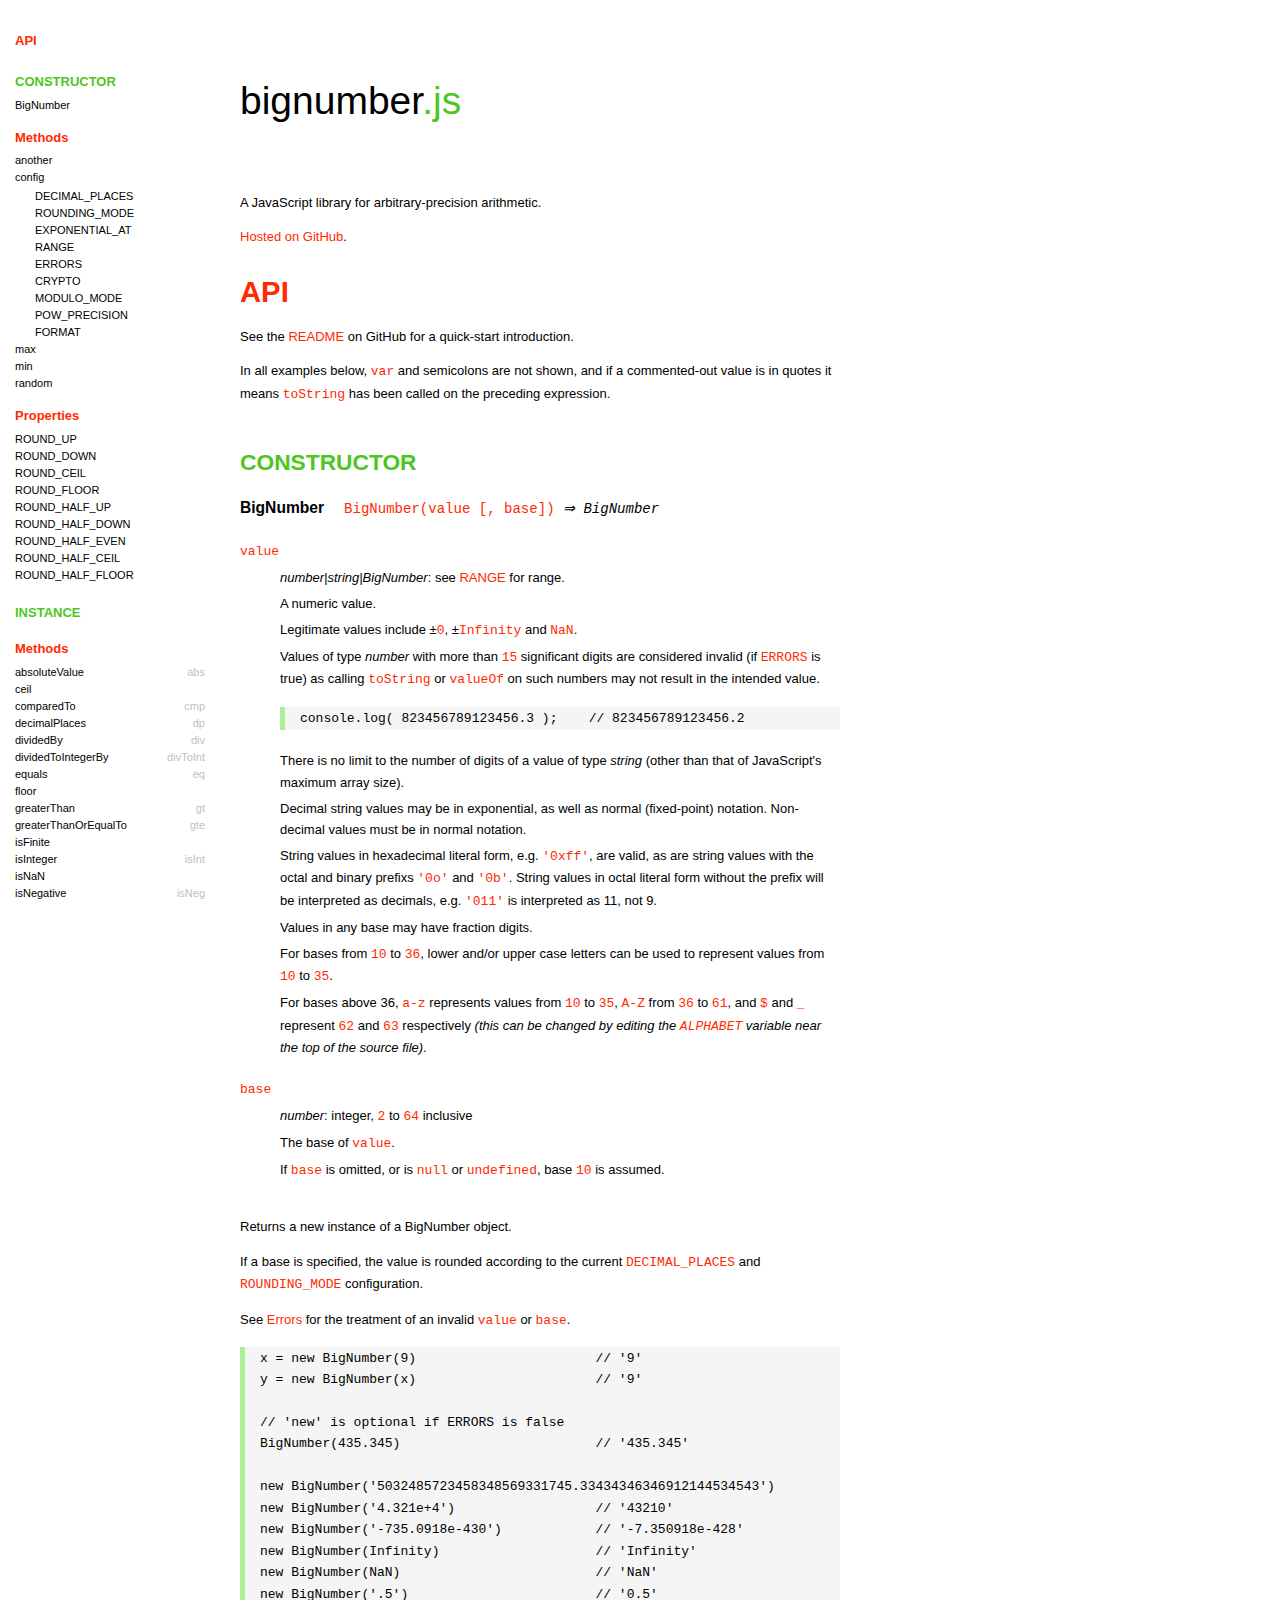
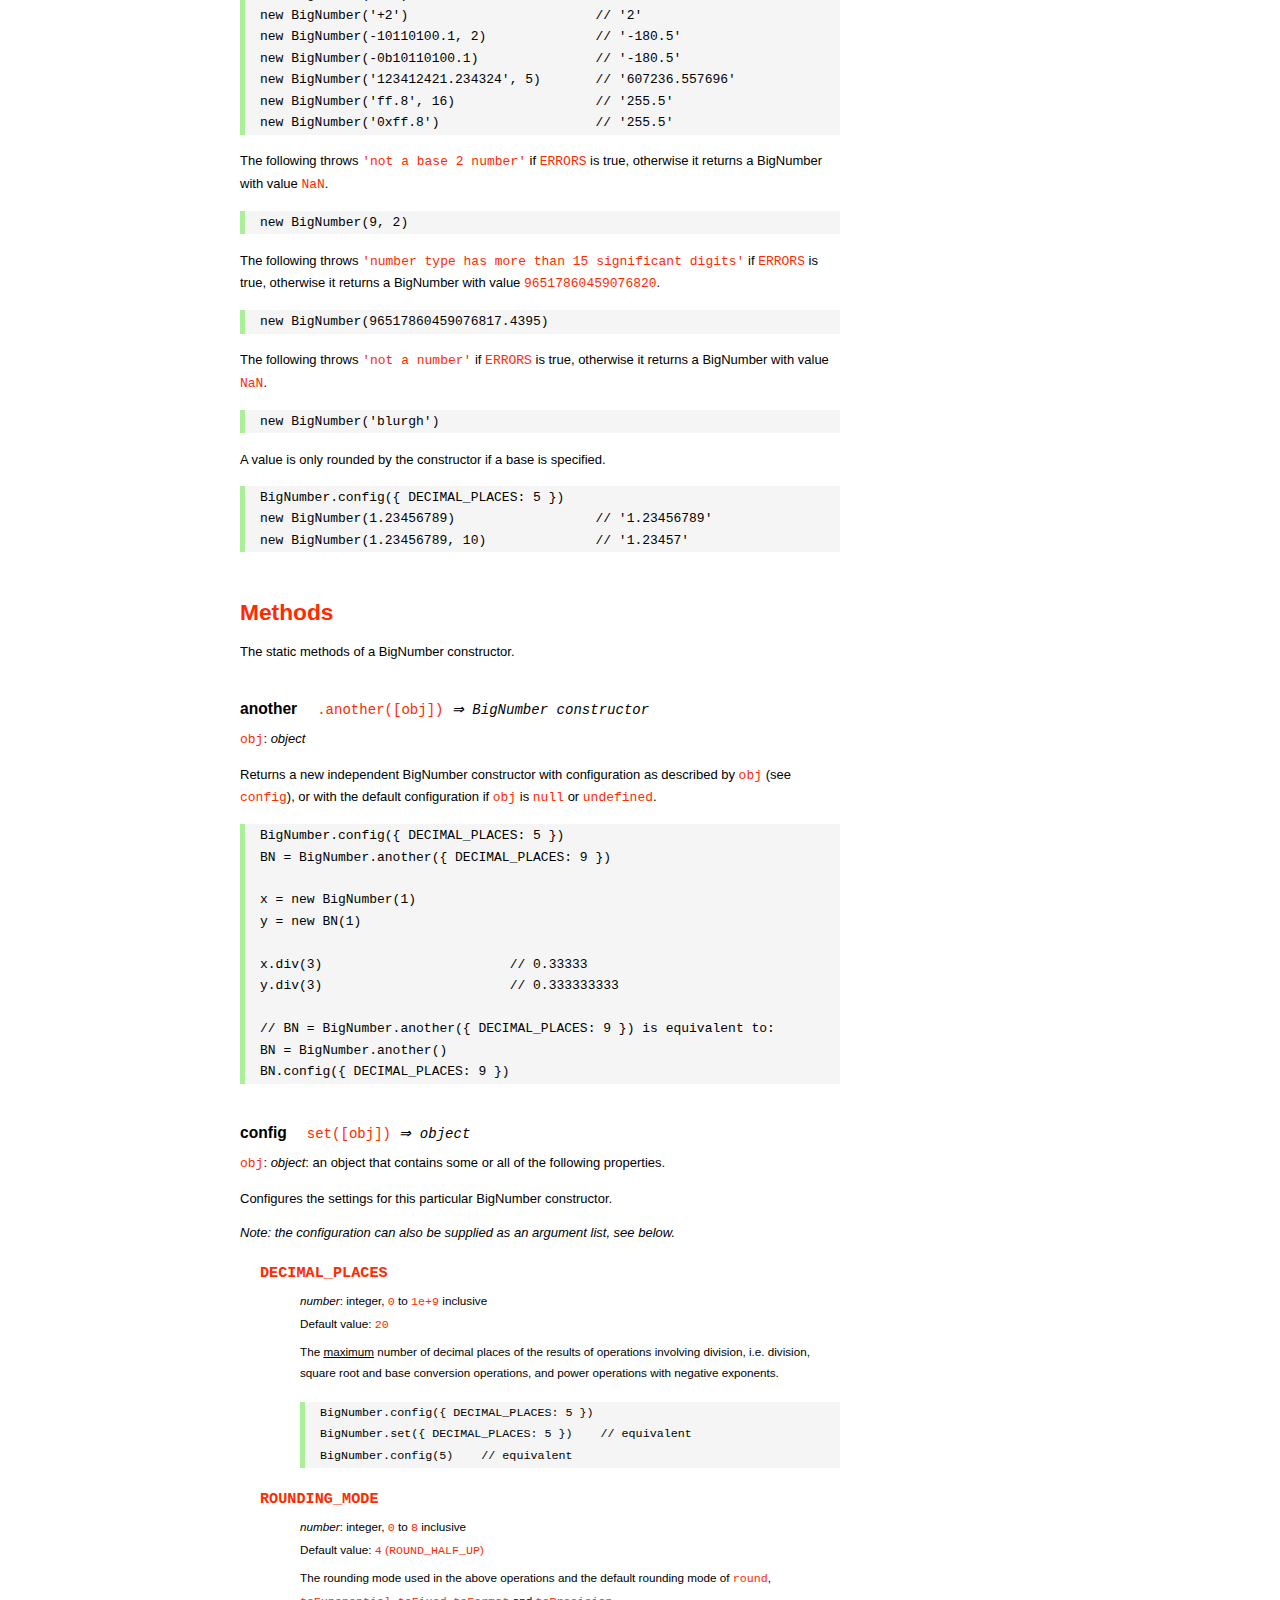
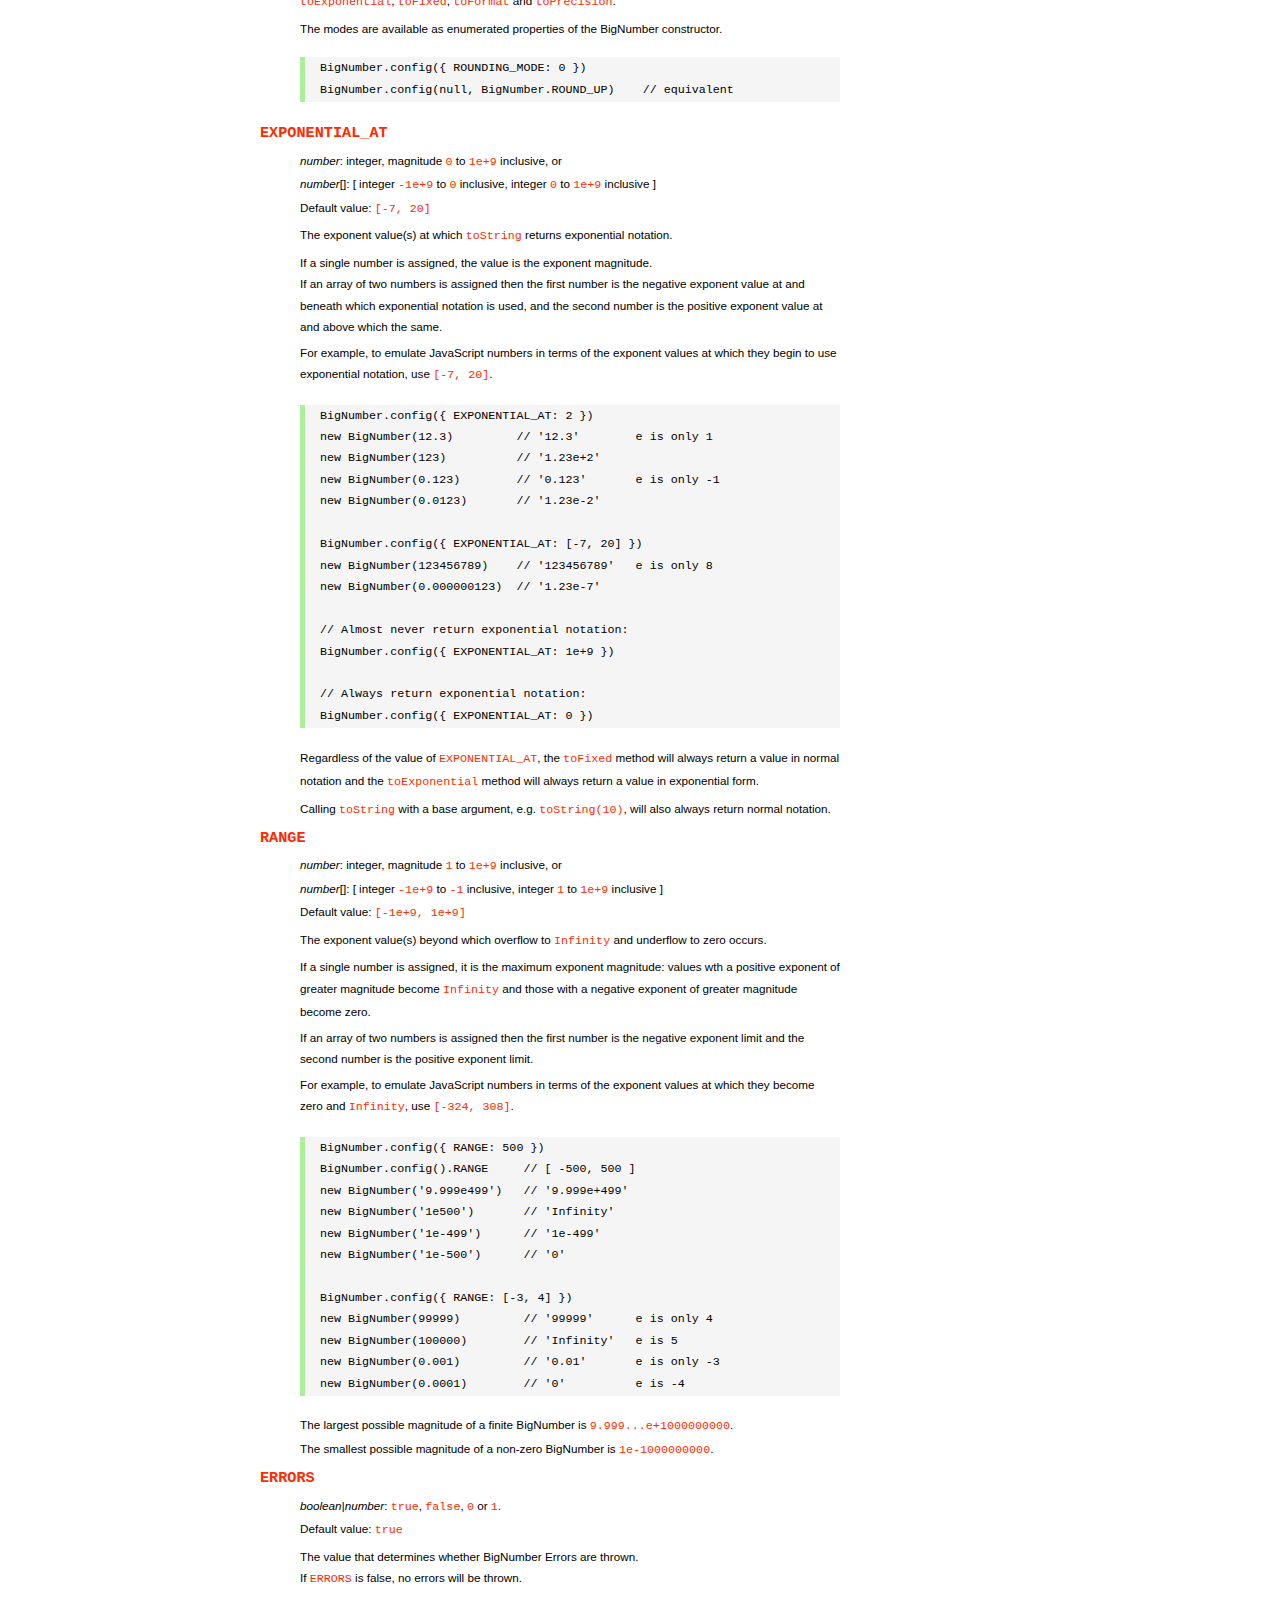
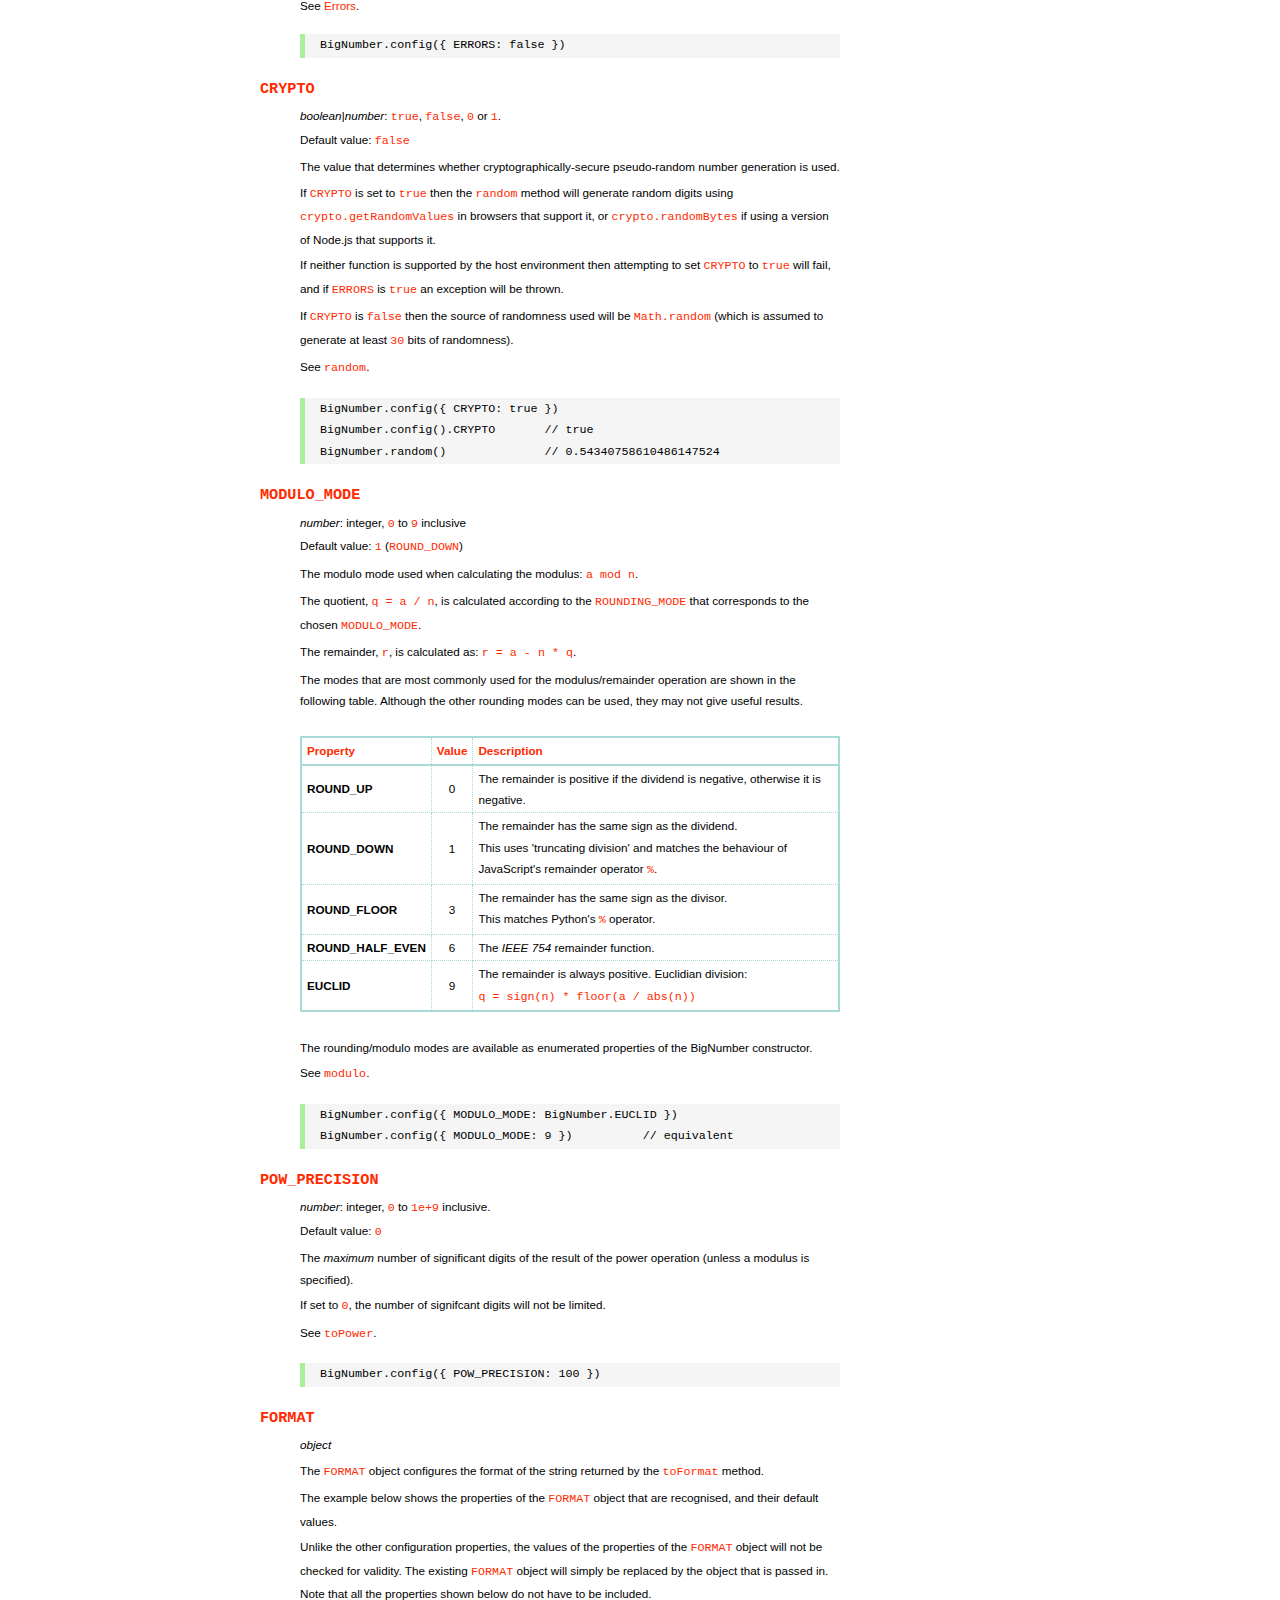
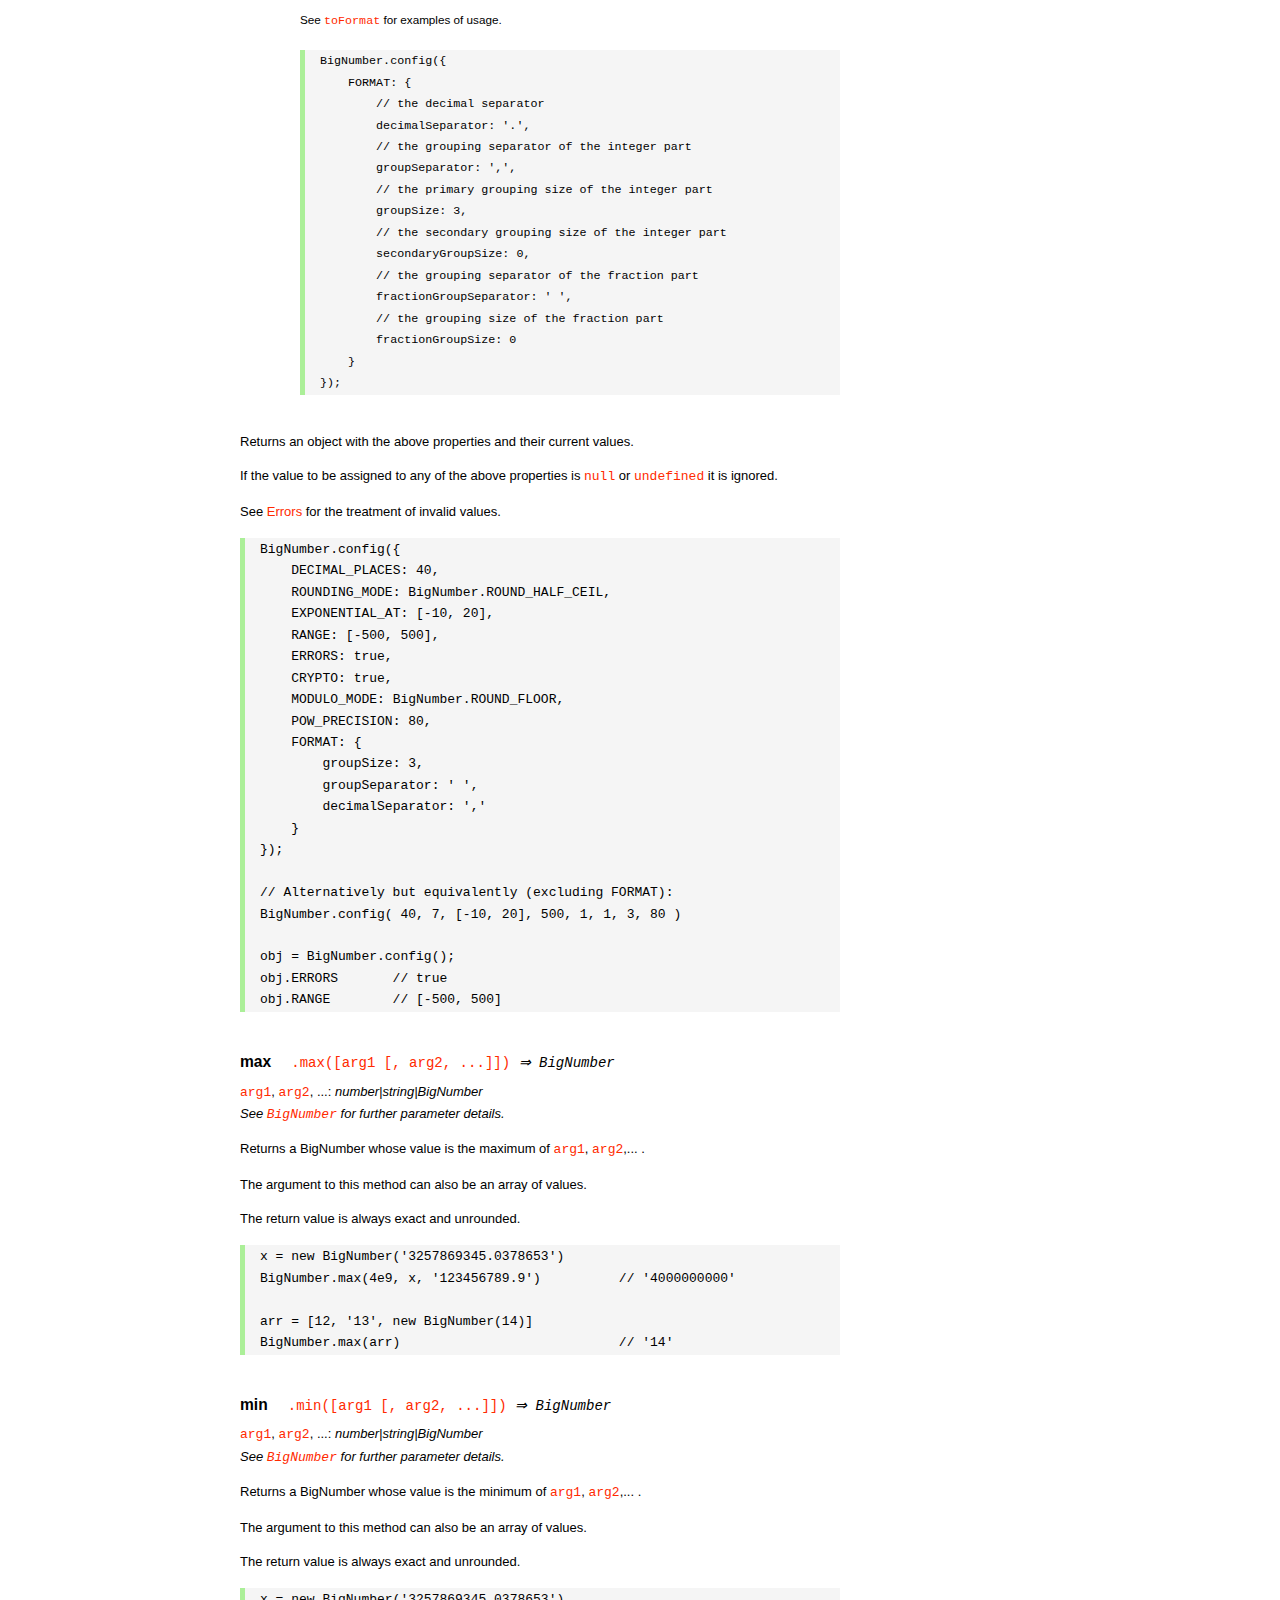
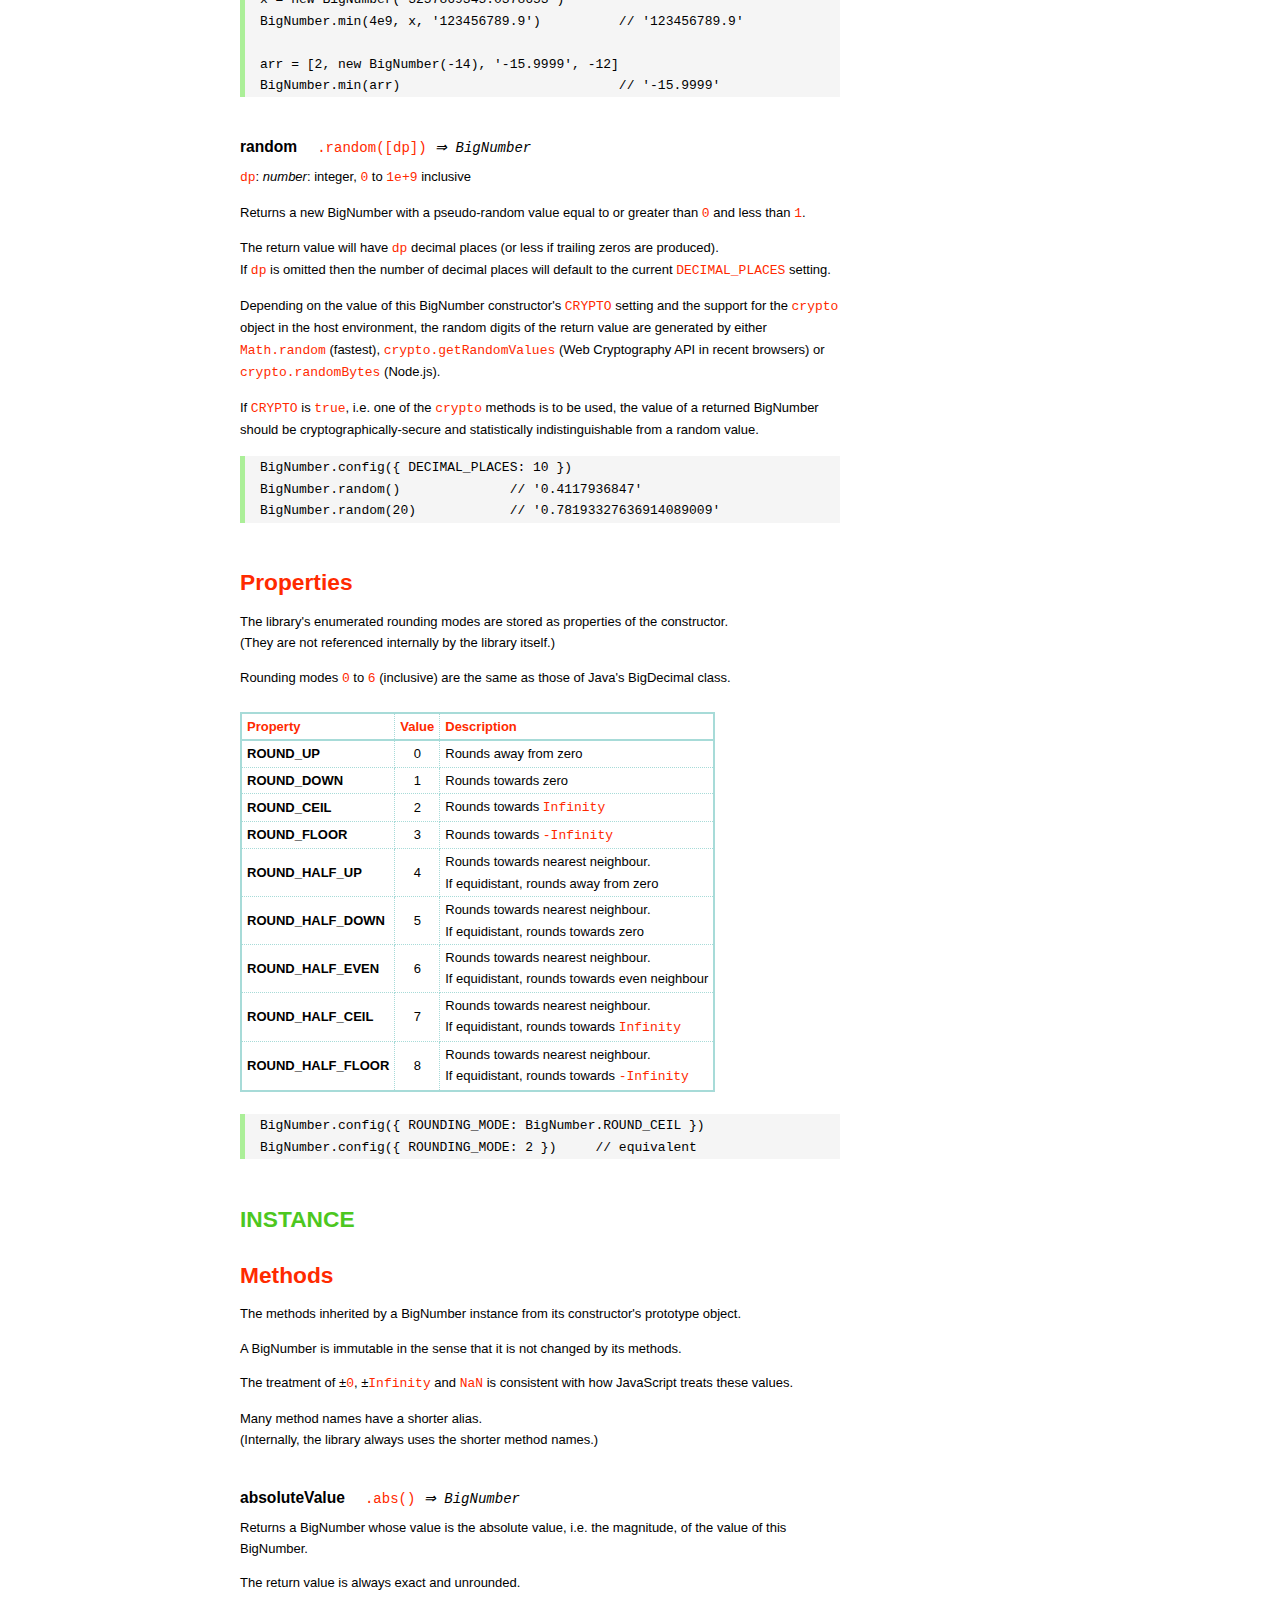
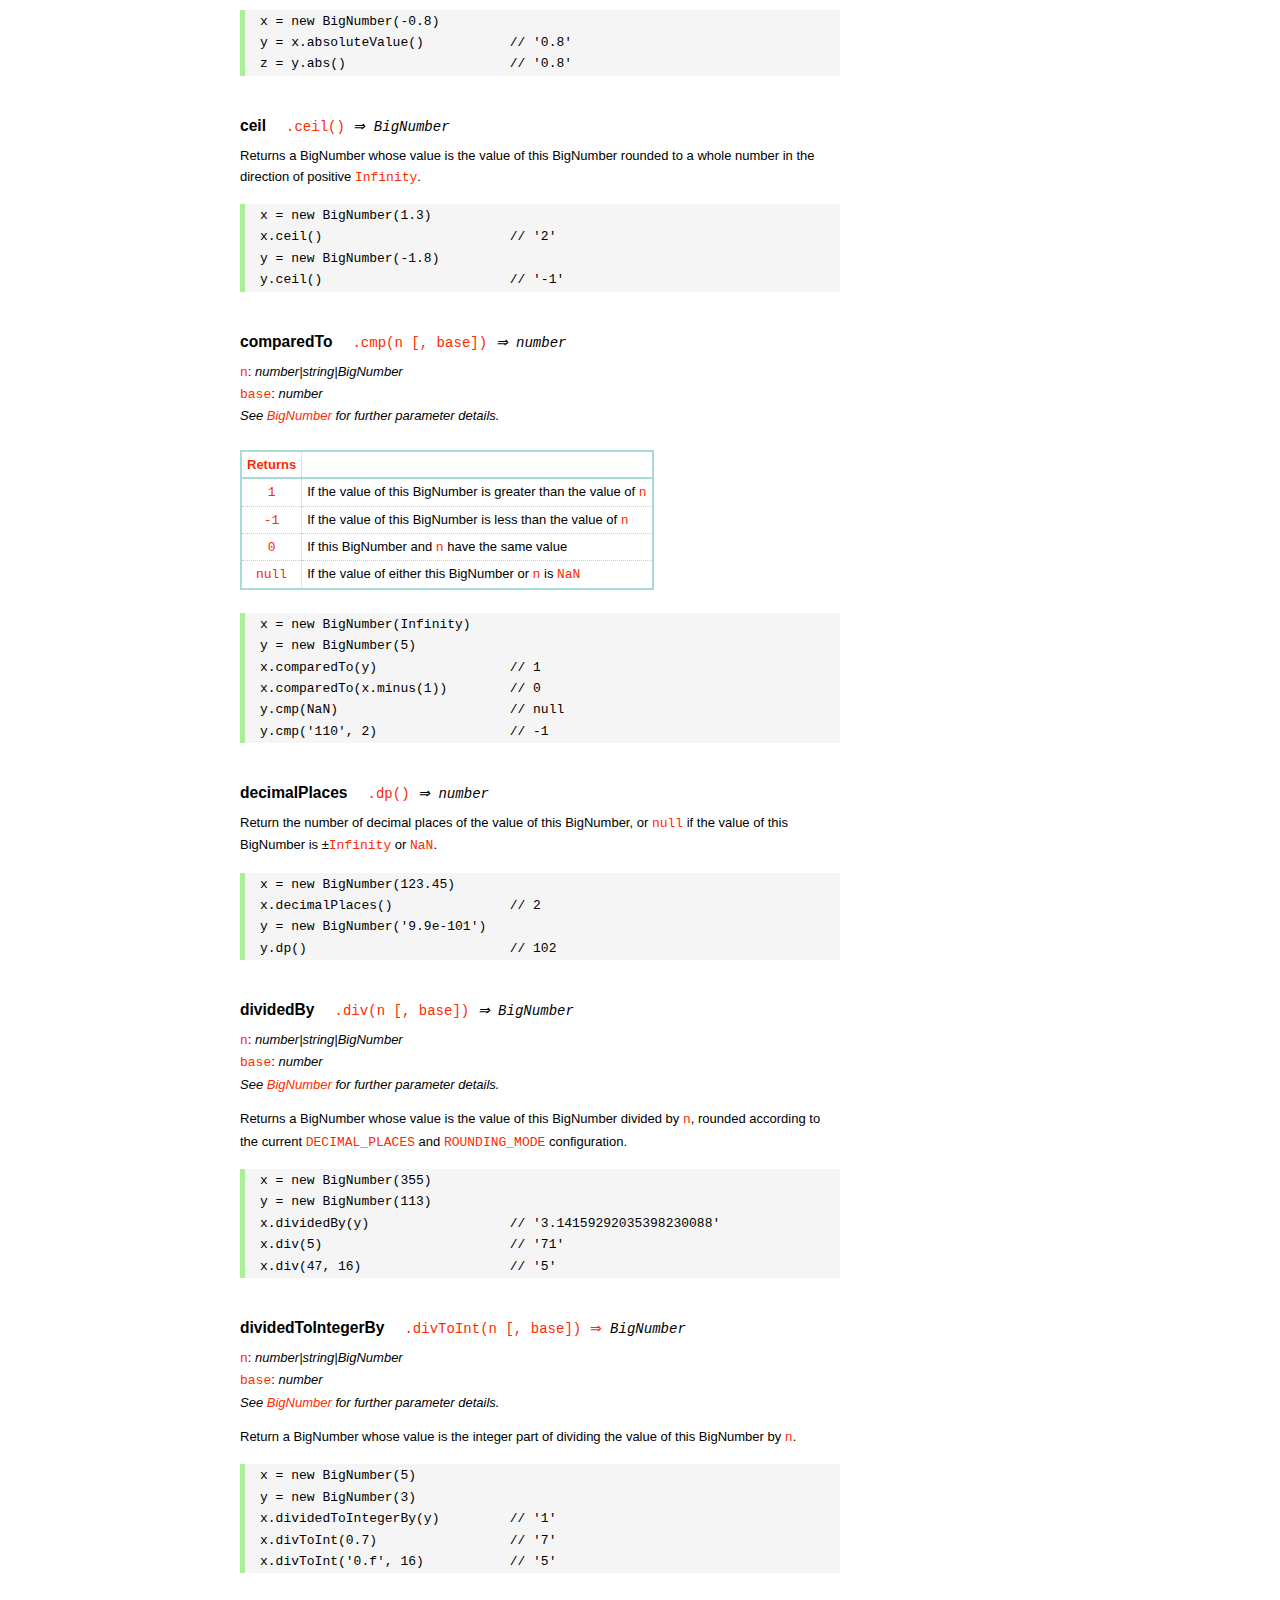
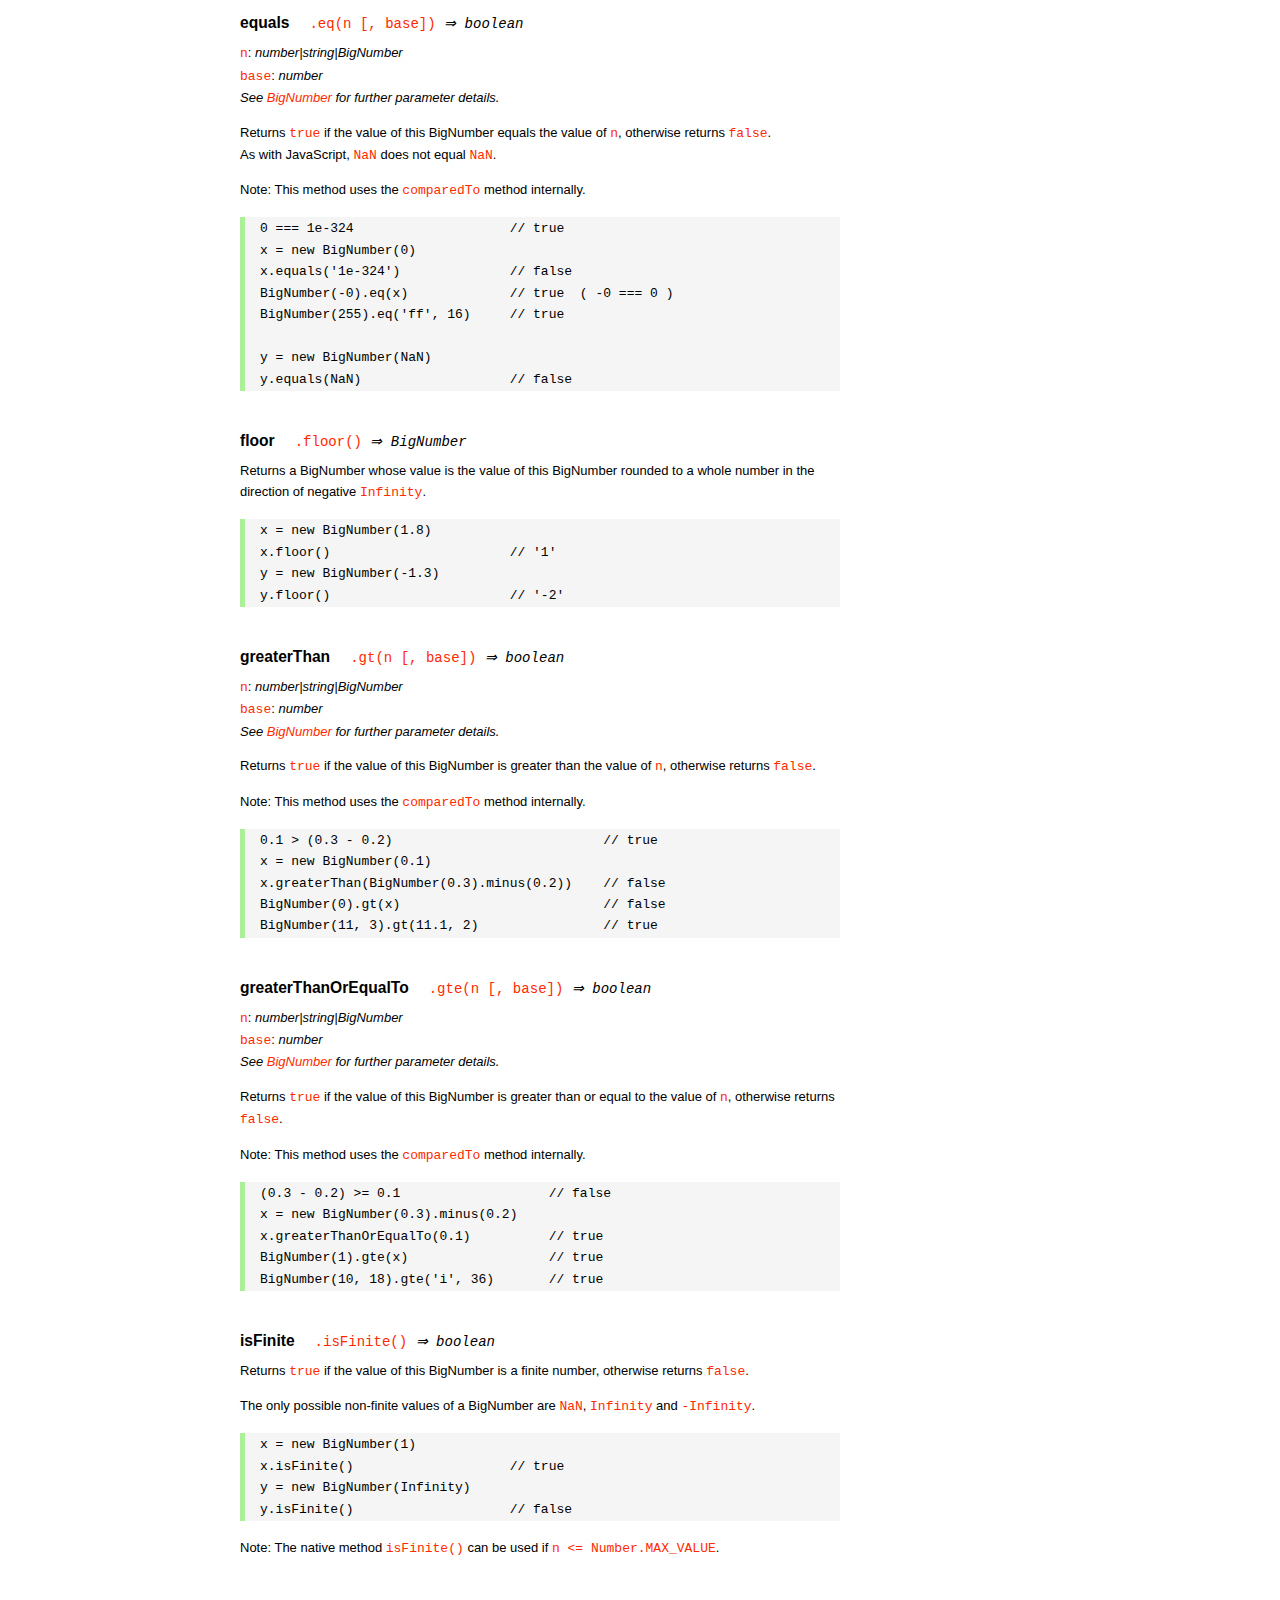
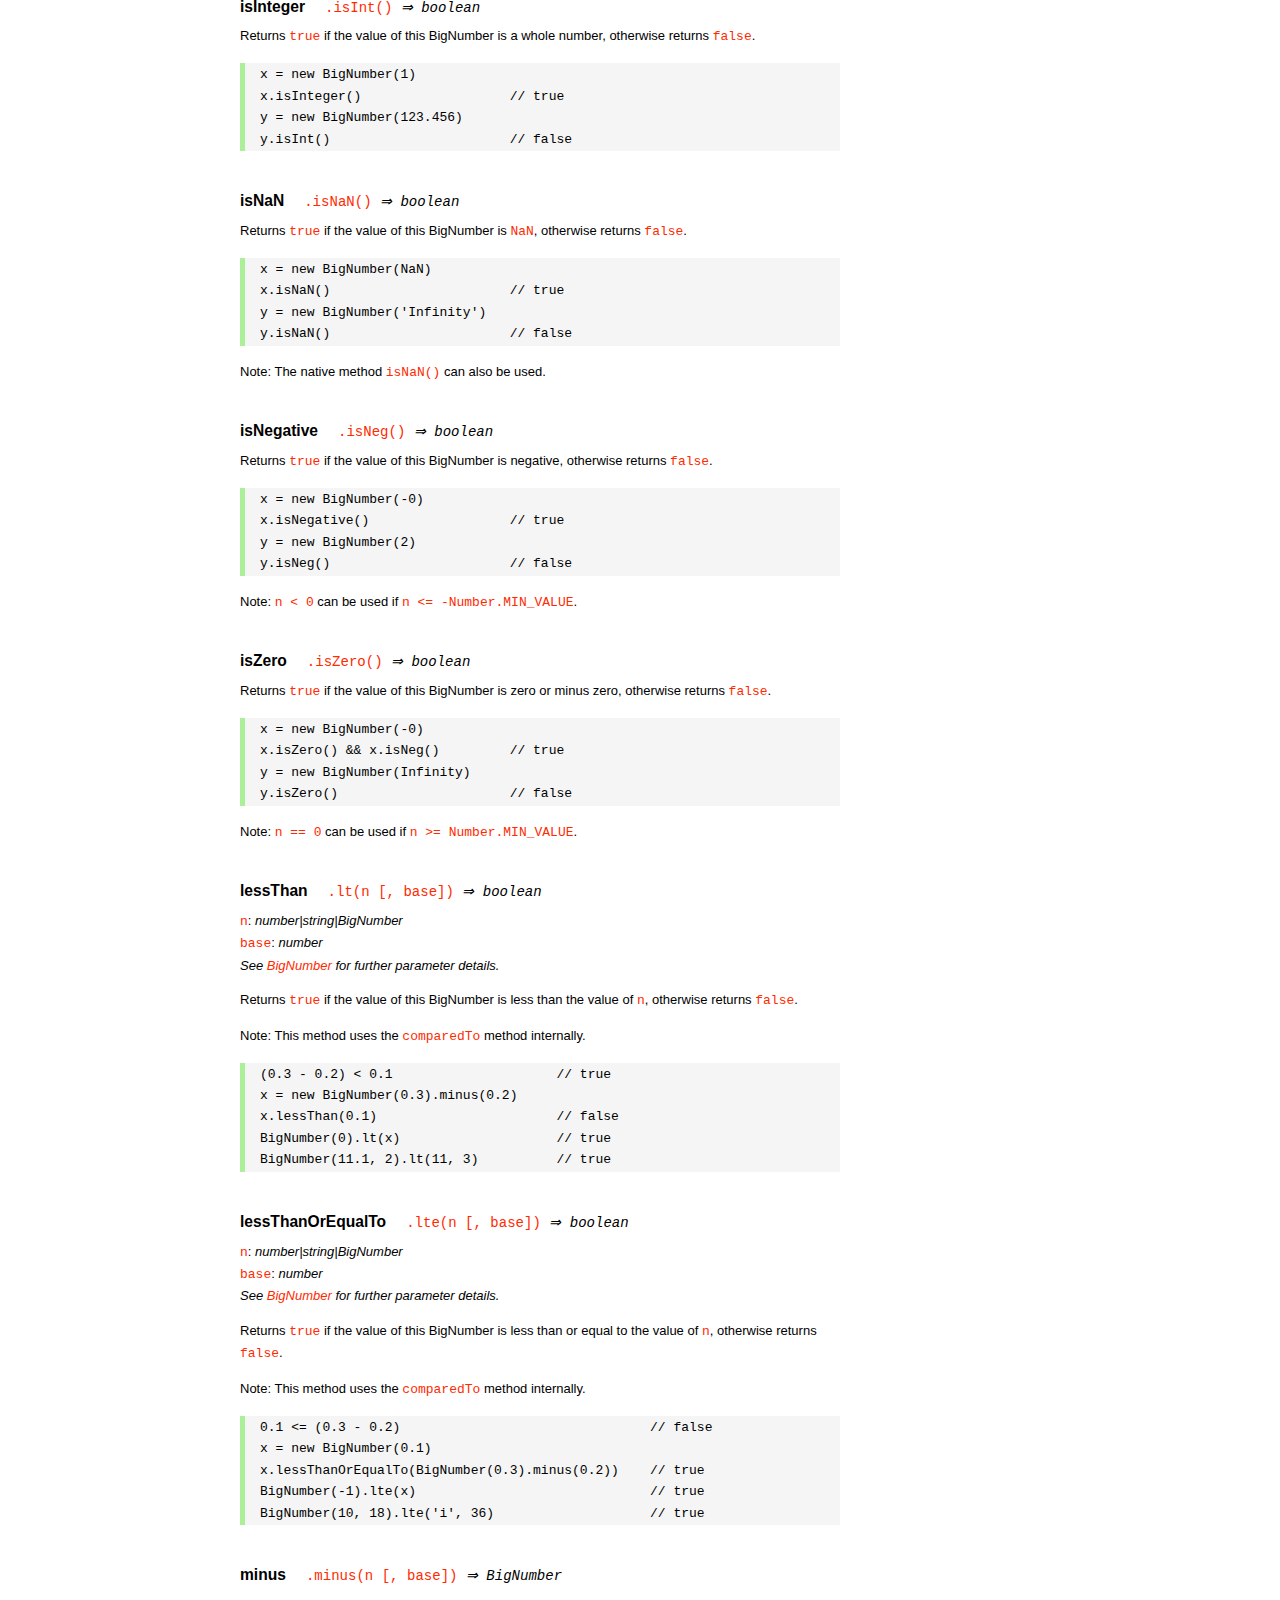
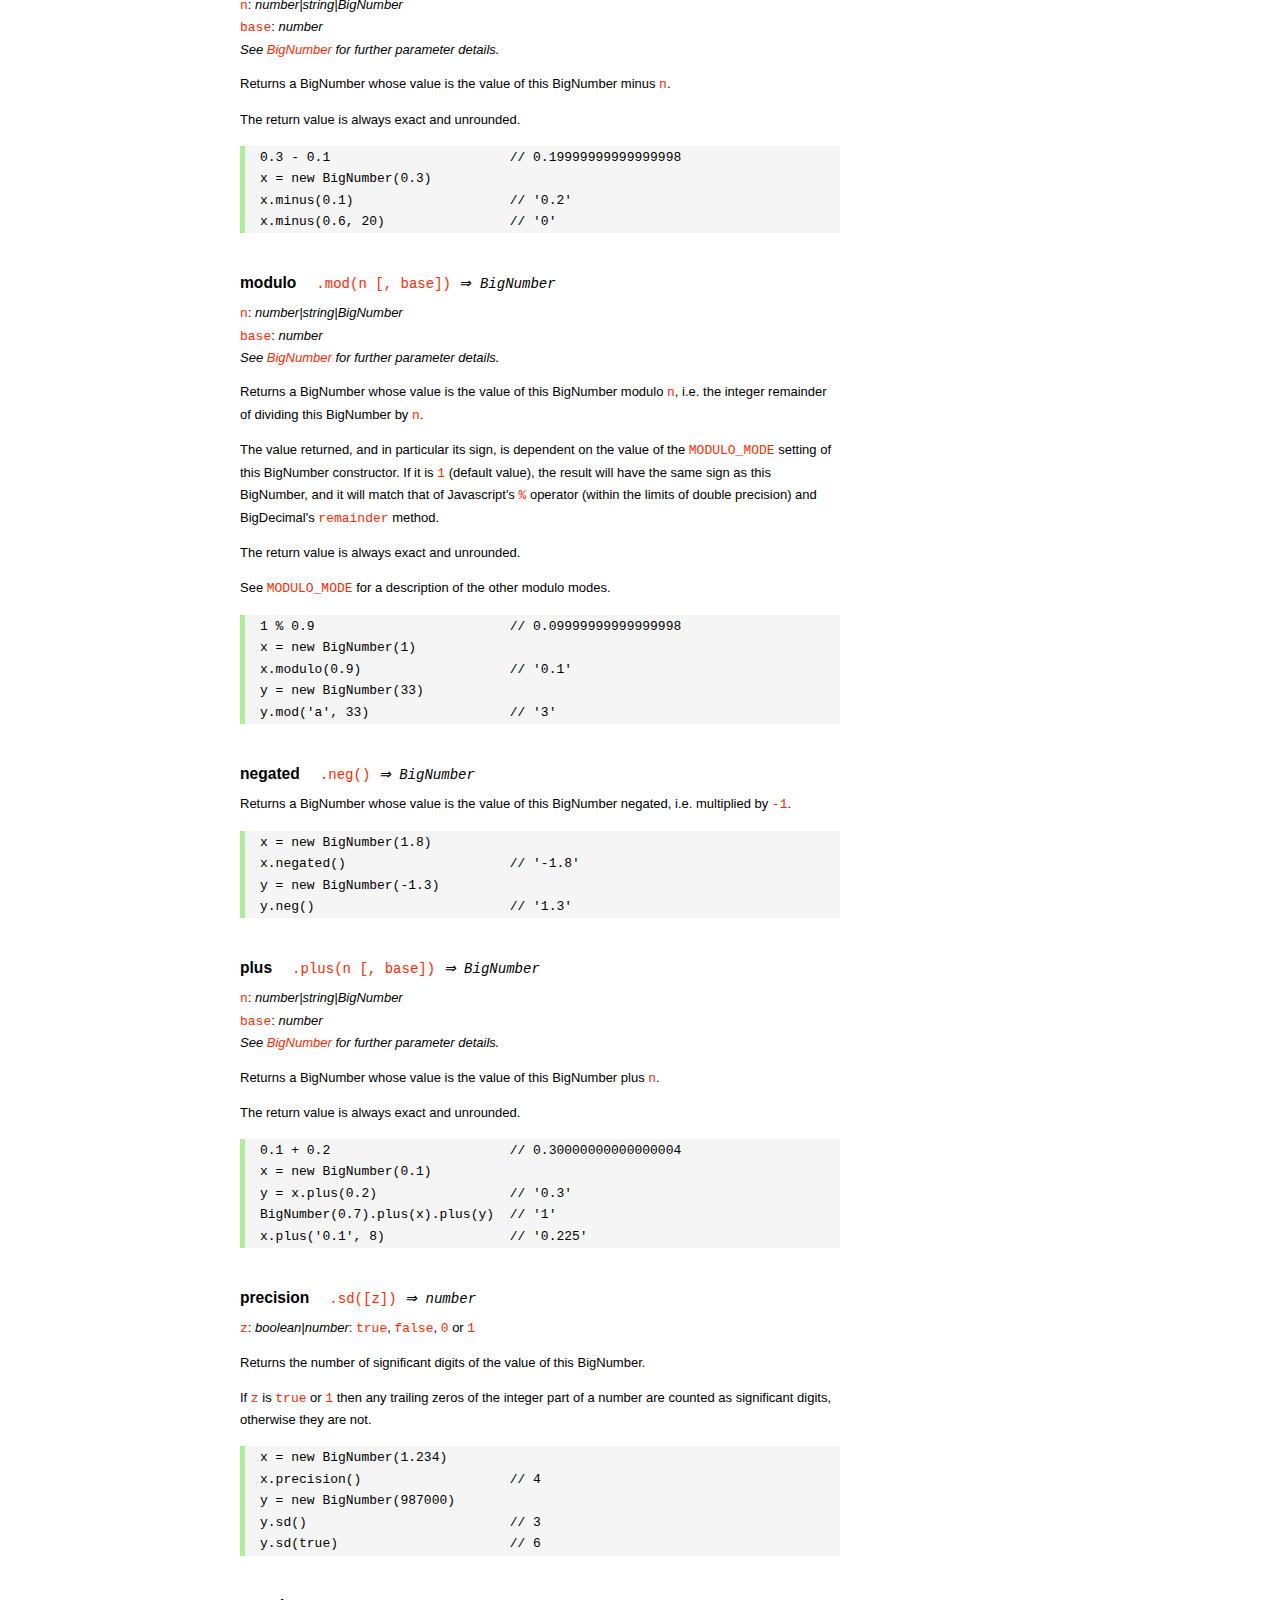
<file: yyt/node_modules/mysql/node_modules/bignumber.js/doc/API.html>
<!DOCTYPE HTML>
<html>
<head>
<meta charset="utf-8">
<meta http-equiv="X-UA-Compatible" content="IE=edge">
<meta name="Author" content="M Mclaughlin">
<title>bignumber.js API</title>
<style>
html{font-size:100%}
body{background:#fff;font-family:"Helvetica Neue",Helvetica,Arial,sans-serif;font-size:13px;
  line-height:1.65em;min-height:100%;margin:0}
body,i{color:#000}
.nav{background:#fff;position:fixed;top:0;bottom:0;left:0;width:200px;overflow-y:auto;
  padding:15px 0 30px 15px}
div.container{width:600px;margin:50px 0 50px 240px}
p{margin:0 0 1em;width:600px}
pre,ul{margin:1em 0}
h1,h2,h3,h4,h5{margin:0;padding:1.5em 0 0}
h1,h2{padding:.75em 0}
h1{font:400 3em Verdana,sans-serif;color:#000;margin-bottom:1em}
h2{font-size:2.25em;color:#ff2a00}
h3{font-size:1.75em;color:#4dc71f}
h4{font-size:1.75em;color:#ff2a00;padding-bottom:.75em}
h5{font-size:1.2em;margin-bottom:.4em}
h6{font-size:1.1em;margin-bottom:0.8em;padding:0.5em 0}
dd{padding-top:.35em}
dt{padding-top:.5em}
b{font-weight:700}
dt b{font-size:1.3em}
a,a:visited{color:#ff2a00;text-decoration:none}
a:active,a:hover{outline:0;text-decoration:underline}
.nav a,.nav b,.nav a:visited{display:block;color:#ff2a00;font-weight:700; margin-top:15px}
.nav b{color:#4dc71f;margin-top:20px;cursor:default;width:auto}
ul{list-style-type:none;padding:0 0 0 20px}
.nav ul{line-height:14px;padding-left:0;margin:5px 0 0}
.nav ul a,.nav ul a:visited,span{display:inline;color:#000;font-family:Verdana,Geneva,sans-serif;
  font-size:11px;font-weight:400;margin:0}
.inset,ul.inset{margin-left:20px}
.inset{font-size:.9em}
.nav li{width:auto;margin:0 0 3px}
.alias{font-style:italic;margin-left:20px}
table{border-collapse:collapse;border-spacing:0;border:2px solid #a7dbd8;margin:1.75em 0;padding:0}
td,th{text-align:left;margin:0;padding:2px 5px;border:1px dotted #a7dbd8}
th{border-top:2px solid #a7dbd8;border-bottom:2px solid #a7dbd8;color:#ff2a00}
code,pre{font-family:Consolas, monaco, monospace;font-weight:400}
pre{background:#f5f5f5;white-space:pre-wrap;word-wrap:break-word;border-left:5px solid #abef98;
  padding:1px 0 1px 15px;margin:1.2em 0}
code,.nav-title{color:#ff2a00}
.end{margin-bottom:25px}
.centre{text-align:center}
.error-table{font-size:13px;width:100%}
#faq{margin:3em 0 0}
li span{float:right;margin-right:10px;color:#c0c0c0}
#js{font:inherit;color:#4dc71f}
</style>
</head>
<body>

  <div class="nav">

    <a class='nav-title' href="#">API</a>

    <b> CONSTRUCTOR </b>
    <ul>
      <li><a href="#bignumber">BigNumber</a></li>
    </ul>

    <a href="#methods">Methods</a>
    <ul>
      <li><a href="#another">another</a></li>
      <li><a href="#config" >config</a></li>
      <li>
        <ul class="inset">
          <li><a href="#decimal-places">DECIMAL_PLACES</a></li>
          <li><a href="#rounding-mode" >ROUNDING_MODE</a></li>
          <li><a href="#exponential-at">EXPONENTIAL_AT</a></li>
          <li><a href="#range"         >RANGE</a></li>
          <li><a href="#errors"        >ERRORS</a></li>
          <li><a href="#crypto"        >CRYPTO</a></li>
          <li><a href="#modulo-mode"   >MODULO_MODE</a></li>
          <li><a href="#pow-precision" >POW_PRECISION</a></li>
          <li><a href="#format"        >FORMAT</a></li>
        </ul>
      </li>
      <li><a href="#max"   >max</a></li>
      <li><a href="#min"   >min</a></li>
      <li><a href="#random">random</a></li>
    </ul>

    <a href="#constructor-properties">Properties</a>
    <ul>
      <li><a href="#round-up"        >ROUND_UP</a></li>
      <li><a href="#round-down"      >ROUND_DOWN</a></li>
      <li><a href="#round-ceil"      >ROUND_CEIL</a></li>
      <li><a href="#round-floor"     >ROUND_FLOOR</a></li>
      <li><a href="#round-half-up"   >ROUND_HALF_UP</a></li>
      <li><a href="#round-half-down" >ROUND_HALF_DOWN</a></li>
      <li><a href="#round-half-even" >ROUND_HALF_EVEN</a></li>
      <li><a href="#round-half-ceil" >ROUND_HALF_CEIL</a></li>
      <li><a href="#round-half-floor">ROUND_HALF_FLOOR</a></li>
    </ul>

    <b> INSTANCE </b>

    <a href="#prototype-methods">Methods</a>
    <ul>
      <li><a href="#abs"    >absoluteValue       </a><span>abs</span>     </li>
      <li><a href="#ceil"   >ceil                </a>                     </li>
      <li><a href="#cmp"    >comparedTo          </a><span>cmp</span>     </li>
      <li><a href="#dp"     >decimalPlaces       </a><span>dp</span>      </li>
      <li><a href="#div"    >dividedBy           </a><span>div</span>     </li>
      <li><a href="#divInt" >dividedToIntegerBy  </a><span>divToInt</span></li>
      <li><a href="#eq"     >equals              </a><span>eq</span>      </li>
      <li><a href="#floor"  >floor               </a>                     </li>
      <li><a href="#gt"     >greaterThan         </a><span>gt</span>      </li>
      <li><a href="#gte"    >greaterThanOrEqualTo</a><span>gte</span>     </li>
      <li><a href="#isF"    >isFinite            </a>                     </li>
      <li><a href="#isInt"  >isInteger           </a><span>isInt</span>   </li>
      <li><a href="#isNaN"  >isNaN               </a>                     </li>
      <li><a href="#isNeg"  >isNegative          </a><span>isNeg</span>   </li>
      <li><a href="#isZ"    >isZero              </a>                     </li>
      <li><a href="#lt"     >lessThan            </a><span>lt</span>      </li>
      <li><a href="#lte"    >lessThanOrEqualTo   </a><span>lte</span>     </li>
      <li><a href="#minus"  >minus               </a><span>sub</span>     </li>
      <li><a href="#mod"    >modulo              </a><span>mod</span>     </li>
      <li><a href="#neg"    >negated             </a><span>neg</span>     </li>
      <li><a href="#plus"   >plus                </a><span>add</span>     </li>
      <li><a href="#sd"     >precision           </a><span>sd</span>      </li>
      <li><a href="#round"  >round               </a>                     </li>
      <li><a href="#shift"  >shift               </a>                     </li>
      <li><a href="#sqrt"   >squareRoot          </a><span>sqrt</span>    </li>
      <li><a href="#times"  >times               </a><span>mul</span>     </li>
      <li><a href="#toD"    >toDigits            </a>                     </li>
      <li><a href="#toE"    >toExponential       </a>                     </li>
      <li><a href="#toFix"  >toFixed             </a>                     </li>
      <li><a href="#toFor"  >toFormat            </a>                     </li>
      <li><a href="#toFr"   >toFraction          </a>                     </li>
      <li><a href="#toJSON" >toJSON              </a>                     </li>
      <li><a href="#toN"    >toNumber            </a>                     </li>
      <li><a href="#pow"    >toPower             </a><span>pow</span>     </li>
      <li><a href="#toP"    >toPrecision         </a>                     </li>
      <li><a href="#toS"    >toString            </a>                     </li>
      <li><a href="#trunc"  >truncated           </a><span>trunc</span>   </li>
      <li><a href="#valueOf">valueOf             </a>                     </li>
    </ul>

    <a href="#instance-properties">Properties</a>
    <ul>
      <li><a href="#coefficient">c: coefficient</a></li>
      <li><a href="#exponent"   >e: exponent</a></li>
      <li><a href="#sign"       >s: sign</a></li>
      <li><a href="#isbig"      >isBigNumber</a></li>
    </ul>

    <a href="#zero-nan-infinity">Zero, NaN &amp; Infinity</a>
    <a href="#Errors">Errors</a>
    <a class='end' href="#faq">FAQ</a>

  </div>

  <div class="container">

    <h1>bignumber<span id='js'>.js</span></h1>

    <p>A JavaScript library for arbitrary-precision arithmetic.</p>
    <p><a href="https://github.com/MikeMcl/bignumber.js">Hosted on GitHub</a>. </p>

    <h2>API</h2>

    <p>
      See the <a href='https://github.com/MikeMcl/bignumber.js'>README</a> on GitHub for a
      quick-start introduction.
    </p>
    <p>
      In all examples below, <code>var</code> and semicolons are not shown, and if a commented-out
      value is in quotes it means <code>toString</code> has been called on the preceding expression.
    </p>


    <h3>CONSTRUCTOR</h3>

    <h5 id="bignumber">
      BigNumber<code class='inset'>BigNumber(value [, base]) <i>&rArr; BigNumber</i></code>
    </h5>
    <dl>
      <dt><code>value</code></dt>
      <dd>
        <i>number|string|BigNumber</i>: see <a href='#range'>RANGE</a> for
        range.
      </dd>
      <dd>
        A numeric value.
      </dd>
      <dd>
        Legitimate values include &plusmn;<code>0</code>, &plusmn;<code>Infinity</code> and
        <code>NaN</code>.
      </dd>
      <dd>
        Values of type <em>number</em> with more than <code>15</code> significant digits are
        considered invalid (if <a href='#errors'><code>ERRORS</code></a> is true) as calling
        <code><a href='#toS'>toString</a></code> or <code><a href='#valueOf'>valueOf</a></code> on
        such numbers may not result in the intended value.
        <pre>console.log( 823456789123456.3 );    // 823456789123456.2</pre>
      </dd>
      <dd>
        There is no limit to the number of digits of a value of type <em>string</em> (other than
        that of JavaScript's maximum array size).
      </dd>
      <dd>
        Decimal string values may be in exponential, as well as normal (fixed-point) notation.
        Non-decimal values must be in normal notation.
      </dd>
      <dd>
        String values in hexadecimal literal form, e.g. <code>'0xff'</code>, are valid, as are
        string values with the octal and binary prefixs <code>'0o'</code> and <code>'0b'</code>.
        String values in octal literal form without the prefix will be interpreted as
        decimals, e.g. <code>'011'</code> is interpreted as 11, not 9.
      </dd>
      <dd>Values in any base may have fraction digits.</dd>
      <dd>
        For bases from <code>10</code> to <code>36</code>, lower and/or upper case letters can be
        used to represent values from <code>10</code> to <code>35</code>.
      </dd>
      <dd>
        For bases above 36, <code>a-z</code> represents values from <code>10</code> to
        <code>35</code>, <code>A-Z</code> from <code>36</code> to <code>61</code>, and
        <code>$</code> and <code>_</code> represent <code>62</code> and <code>63</code> respectively
        <i>(this can be changed by editing the <code>ALPHABET</code> variable near the top of the
        source file)</i>.
      </dd>
    </dl>
    <dl>
      <dt><code>base</code></dt>
      <dd>
        <i>number</i>: integer, <code>2</code> to <code>64</code> inclusive
      </dd>
      <dd>The base of <code>value</code>.</dd>
      <dd>
        If <code>base</code> is omitted, or is <code>null</code> or <code>undefined</code>, base
        <code>10</code> is assumed.
      </dd>
    </dl>
    <br />
    <p>Returns a new instance of a BigNumber object.</p>
    <p>
      If a base is specified, the value is rounded according to
      the current <a href='#decimal-places'><code>DECIMAL_PLACES</code></a> and
      <a href='#rounding-mode'><code>ROUNDING_MODE</code></a> configuration.
    </p>
    <p>
      See <a href='#Errors'>Errors</a> for the treatment of an invalid <code>value</code> or
      <code>base</code>.
    </p>
    <pre>
x = new BigNumber(9)                       // '9'
y = new BigNumber(x)                       // '9'

// 'new' is optional if ERRORS is false
BigNumber(435.345)                         // '435.345'

new BigNumber('5032485723458348569331745.33434346346912144534543')
new BigNumber('4.321e+4')                  // '43210'
new BigNumber('-735.0918e-430')            // '-7.350918e-428'
new BigNumber(Infinity)                    // 'Infinity'
new BigNumber(NaN)                         // 'NaN'
new BigNumber('.5')                        // '0.5'
new BigNumber('+2')                        // '2'
new BigNumber(-10110100.1, 2)              // '-180.5'
new BigNumber(-0b10110100.1)               // '-180.5'
new BigNumber('123412421.234324', 5)       // '607236.557696'
new BigNumber('ff.8', 16)                  // '255.5'
new BigNumber('0xff.8')                    // '255.5'</pre>
    <p>
      The following throws <code>'not a base 2 number'</code> if
      <a href='#errors'><code>ERRORS</code></a> is true, otherwise it returns a BigNumber with value
      <code>NaN</code>.
    </p>
    <pre>new BigNumber(9, 2)</pre>
    <p>
      The following throws <code>'number type has more than 15 significant digits'</code> if
      <a href='#errors'><code>ERRORS</code></a> is true, otherwise it returns a BigNumber with value
      <code>96517860459076820</code>.
    </p>
    <pre>new BigNumber(96517860459076817.4395)</pre>
    <p>
      The following throws <code>'not a number'</code> if <a href='#errors'><code>ERRORS</code></a>
      is true, otherwise it returns a BigNumber with value <code>NaN</code>.
    </p>
    <pre>new BigNumber('blurgh')</pre>
    <p>
      A value is only rounded by the constructor if a base is specified.
    </p>
    <pre>BigNumber.config({ DECIMAL_PLACES: 5 })
new BigNumber(1.23456789)                  // '1.23456789'
new BigNumber(1.23456789, 10)              // '1.23457'</pre>



    <h4 id="methods">Methods</h4>
     <p>The static methods of a BigNumber constructor.</p>




    <h5 id="another">
       another<code class='inset'>.another([obj]) <i>&rArr; BigNumber constructor</i></code>
    </h5>
    <p><code>obj</code>: <i>object</i></p>
    <p>
      Returns a new independent BigNumber constructor with configuration as described by
      <code>obj</code> (see <a href='#config'><code>config</code></a>), or with the default
      configuration if <code>obj</code> is <code>null</code> or <code>undefined</code>.
    </p>
    <pre>BigNumber.config({ DECIMAL_PLACES: 5 })
BN = BigNumber.another({ DECIMAL_PLACES: 9 })

x = new BigNumber(1)
y = new BN(1)

x.div(3)                        // 0.33333
y.div(3)                        // 0.333333333

// BN = BigNumber.another({ DECIMAL_PLACES: 9 }) is equivalent to:
BN = BigNumber.another()
BN.config({ DECIMAL_PLACES: 9 })</pre>



    <h5 id="config">config<code class='inset'>set([obj]) <i>&rArr; object</i></code></h5>
    <p>
      <code>obj</code>: <i>object</i>: an object that contains some or all of the following
      properties.
    </p>
    <p>Configures the settings for this particular BigNumber constructor.</p>
    <p><i>Note: the configuration can also be supplied as an argument list, see below.</i></p>
    <dl class='inset'>
      <dt id="decimal-places"><code><b>DECIMAL_PLACES</b></code></dt>
      <dd>
        <i>number</i>: integer, <code>0</code> to <code>1e+9</code> inclusive<br />
        Default value: <code>20</code>
      </dd>
      <dd>
        The <u>maximum</u> number of decimal places of the results of operations involving
        division, i.e. division, square root and base conversion operations, and power
        operations with negative exponents.<br />
      </dd>
      <dd>
      <pre>BigNumber.config({ DECIMAL_PLACES: 5 })
BigNumber.set({ DECIMAL_PLACES: 5 })    // equivalent
BigNumber.config(5)    // equivalent</pre>
      </dd>



      <dt id="rounding-mode"><code><b>ROUNDING_MODE</b></code></dt>
      <dd>
        <i>number</i>: integer, <code>0</code> to <code>8</code> inclusive<br />
        Default value: <code>4</code> <a href="#round-half-up">(<code>ROUND_HALF_UP</code>)</a>
      </dd>
      <dd>
        The rounding mode used in the above operations and the default rounding mode of
        <a href='#round'><code>round</code></a>,
        <a href='#toE'><code>toExponential</code></a>,
        <a href='#toFix'><code>toFixed</code></a>,
        <a href='#toFor'><code>toFormat</code></a> and
        <a href='#toP'><code>toPrecision</code></a>.
      </dd>
      <dd>The modes are available as enumerated properties of the BigNumber constructor.</dd>
       <dd>
      <pre>BigNumber.config({ ROUNDING_MODE: 0 })
BigNumber.config(null, BigNumber.ROUND_UP)    // equivalent</pre>
        </dd>



      <dt id="exponential-at"><code><b>EXPONENTIAL_AT</b></code></dt>
      <dd>
        <i>number</i>: integer, magnitude <code>0</code> to <code>1e+9</code> inclusive, or
        <br />
        <i>number</i>[]: [ integer <code>-1e+9</code> to <code>0</code> inclusive, integer
        <code>0</code> to <code>1e+9</code> inclusive ]<br />
        Default value: <code>[-7, 20]</code>
      </dd>
      <dd>
        The exponent value(s) at which <code>toString</code> returns exponential notation.
      </dd>
      <dd>
        If a single number is assigned, the value is the exponent magnitude.<br />
        If an array of two numbers is assigned then the first number is the negative exponent
        value at and beneath which exponential notation is used, and the second number is the
        positive exponent value at and above which the same.
      </dd>
      <dd>
        For example, to emulate JavaScript numbers in terms of the exponent values at which they
        begin to use exponential notation, use <code>[-7, 20]</code>.
      </dd>
      <dd>
      <pre>BigNumber.config({ EXPONENTIAL_AT: 2 })
new BigNumber(12.3)         // '12.3'        e is only 1
new BigNumber(123)          // '1.23e+2'
new BigNumber(0.123)        // '0.123'       e is only -1
new BigNumber(0.0123)       // '1.23e-2'

BigNumber.config({ EXPONENTIAL_AT: [-7, 20] })
new BigNumber(123456789)    // '123456789'   e is only 8
new BigNumber(0.000000123)  // '1.23e-7'

// Almost never return exponential notation:
BigNumber.config({ EXPONENTIAL_AT: 1e+9 })

// Always return exponential notation:
BigNumber.config({ EXPONENTIAL_AT: 0 })</pre>
      </dd>
      <dd>
        Regardless of the value of <code>EXPONENTIAL_AT</code>, the <code>toFixed</code> method
        will always return a value in normal notation and the <code>toExponential</code> method
        will always return a value in exponential form.
      </dd>
      <dd>
        Calling <code>toString</code> with a base argument, e.g. <code>toString(10)</code>, will
        also always return normal notation.
      </dd>



      <dt id="range"><code><b>RANGE</b></code></dt>
      <dd>
        <i>number</i>: integer, magnitude <code>1</code> to <code>1e+9</code> inclusive, or
        <br />
        <i>number</i>[]: [ integer <code>-1e+9</code> to <code>-1</code> inclusive, integer
        <code>1</code> to <code>1e+9</code> inclusive ]<br />
        Default value: <code>[-1e+9, 1e+9]</code>
      </dd>
      <dd>
        The exponent value(s) beyond which overflow to <code>Infinity</code> and underflow to
        zero occurs.
      </dd>
      <dd>
        If a single number is assigned, it is the maximum exponent magnitude: values wth a
        positive exponent of greater magnitude become <code>Infinity</code> and those with a
        negative exponent of greater magnitude become zero.
      <dd>
        If an array of two numbers is assigned then the first number is the negative exponent
        limit and the second number is the positive exponent limit.
      </dd>
      <dd>
        For example, to emulate JavaScript numbers in terms of the exponent values at which they
        become zero and <code>Infinity</code>, use <code>[-324, 308]</code>.
      </dd>
      <dd>
      <pre>BigNumber.config({ RANGE: 500 })
BigNumber.config().RANGE     // [ -500, 500 ]
new BigNumber('9.999e499')   // '9.999e+499'
new BigNumber('1e500')       // 'Infinity'
new BigNumber('1e-499')      // '1e-499'
new BigNumber('1e-500')      // '0'

BigNumber.config({ RANGE: [-3, 4] })
new BigNumber(99999)         // '99999'      e is only 4
new BigNumber(100000)        // 'Infinity'   e is 5
new BigNumber(0.001)         // '0.01'       e is only -3
new BigNumber(0.0001)        // '0'          e is -4</pre>
      </dd>
      <dd>
        The largest possible magnitude of a finite BigNumber is
        <code>9.999...e+1000000000</code>.<br />
        The smallest possible magnitude of a non-zero BigNumber is <code>1e-1000000000</code>.
      </dd>



      <dt id="errors"><code><b>ERRORS</b></code></dt>
      <dd>
        <i>boolean|number</i>: <code>true</code>, <code>false</code>, <code>0</code> or
        <code>1</code>.<br />
        Default value: <code>true</code>
      </dd>
      <dd>
        The value that determines whether BigNumber Errors are thrown.<br />
        If <code>ERRORS</code> is false, no errors will be thrown.
      </dd>
      <dd>See <a href='#Errors'>Errors</a>.</dd>
      <dd><pre>BigNumber.config({ ERRORS: false })</pre></dd>



      <dt id="crypto"><code><b>CRYPTO</b></code></dt>
      <dd>
        <i>boolean|number</i>: <code>true</code>, <code>false</code>, <code>0</code> or
        <code>1</code>.<br />
        Default value: <code>false</code>
      </dd>
      <dd>
        The value that determines whether cryptographically-secure pseudo-random number
        generation is used.
      </dd>
      <dd>
        If <code>CRYPTO</code> is set to <code>true</code> then the
        <a href='#random'><code>random</code></a> method will generate random digits using
        <code>crypto.getRandomValues</code> in browsers that support it, or
        <code>crypto.randomBytes</code> if using a version of Node.js that supports it.
      </dd>
      <dd>
        If neither function is supported by the host environment then attempting to set
        <code>CRYPTO</code> to <code>true</code> will fail, and if <code>ERRORS</code>
        is <code>true</code> an exception will be thrown.
      </dd>
      <dd>
        If <code>CRYPTO</code> is <code>false</code> then the source of randomness used will be
        <code>Math.random</code> (which is assumed to generate at least <code>30</code> bits of
        randomness).
      </dd>
      <dd>See <a href='#random'><code>random</code></a>.</dd>
      <dd>
      <pre>BigNumber.config({ CRYPTO: true })
BigNumber.config().CRYPTO       // true
BigNumber.random()              // 0.54340758610486147524</pre>
      </dd>



      <dt id="modulo-mode"><code><b>MODULO_MODE</b></code></dt>
      <dd>
        <i>number</i>: integer, <code>0</code> to <code>9</code> inclusive<br />
        Default value: <code>1</code> (<a href="#round-down"><code>ROUND_DOWN</code></a>)
      </dd>
      <dd>The modulo mode used when calculating the modulus: <code>a mod n</code>.</dd>
      <dd>
        The quotient, <code>q = a / n</code>, is calculated according to the
        <a href='#rounding-mode'><code>ROUNDING_MODE</code></a> that corresponds to the chosen
        <code>MODULO_MODE</code>.
      </dd>
      <dd>The remainder, <code>r</code>, is calculated as: <code>r = a - n * q</code>.</dd>
      <dd>
        The modes that are most commonly used for the modulus/remainder operation are shown in
        the following table. Although the other rounding modes can be used, they may not give
        useful results.
      </dd>
      <dd>
        <table>
          <tr><th>Property</th><th>Value</th><th>Description</th></tr>
          <tr>
            <td><b>ROUND_UP</b></td><td class='centre'>0</td>
            <td>
              The remainder is positive if the dividend is negative, otherwise it is negative.
            </td>
          </tr>
          <tr>
            <td><b>ROUND_DOWN</b></td><td class='centre'>1</td>
            <td>
              The remainder has the same sign as the dividend.<br />
              This uses 'truncating division' and matches the behaviour of JavaScript's
              remainder operator <code>%</code>.
            </td>
          </tr>
          <tr>
            <td><b>ROUND_FLOOR</b></td><td class='centre'>3</td>
            <td>
              The remainder has the same sign as the divisor.<br />
              This matches Python's <code>%</code> operator.
            </td>
          </tr>
          <tr>
            <td><b>ROUND_HALF_EVEN</b></td><td class='centre'>6</td>
            <td>The <i>IEEE 754</i> remainder function.</td>
          </tr>
           <tr>
             <td><b>EUCLID</b></td><td class='centre'>9</td>
             <td>
               The remainder is always positive. Euclidian division: <br />
               <code>q = sign(n) * floor(a / abs(n))</code>
             </td>
           </tr>
        </table>
      </dd>
      <dd>
        The rounding/modulo modes are available as enumerated properties of the BigNumber
        constructor.
      </dd>
      <dd>See <a href='#mod'><code>modulo</code></a>.</dd>
      <dd>
        <pre>BigNumber.config({ MODULO_MODE: BigNumber.EUCLID })
BigNumber.config({ MODULO_MODE: 9 })          // equivalent</pre>
      </dd>



      <dt id="pow-precision"><code><b>POW_PRECISION</b></code></dt>
      <dd>
        <i>number</i>: integer, <code>0</code> to <code>1e+9</code> inclusive.<br />
        Default value: <code>0</code>
      </dd>
      <dd>
        The <i>maximum</i> number of significant digits of the result of the power operation
        (unless a modulus is specified).
      </dd>
      <dd>If set to <code>0</code>, the number of signifcant digits will not be limited.</dd>
      <dd>See <a href='#pow'><code>toPower</code></a>.</dd>
      <dd><pre>BigNumber.config({ POW_PRECISION: 100 })</pre></dd>



      <dt id="format"><code><b>FORMAT</b></code></dt>
      <dd><i>object</i></dd>
      <dd>
        The <code>FORMAT</code> object configures the format of the string returned by the
        <a href='#toFor'><code>toFormat</code></a> method.
      </dd>
      <dd>
        The example below shows the properties of the <code>FORMAT</code> object that are
        recognised, and their default values.
      </dd>
      <dd>
         Unlike the other configuration properties, the values of the properties of the
         <code>FORMAT</code> object will not be checked for validity. The existing
         <code>FORMAT</code> object will simply be replaced by the object that is passed in.
         Note that all the properties shown below do not have to be included.
      </dd>
      <dd>See <a href='#toFor'><code>toFormat</code></a> for examples of usage.</dd>
      <dd>
      <pre>
BigNumber.config({
    FORMAT: {
        // the decimal separator
        decimalSeparator: '.',
        // the grouping separator of the integer part
        groupSeparator: ',',
        // the primary grouping size of the integer part
        groupSize: 3,
        // the secondary grouping size of the integer part
        secondaryGroupSize: 0,
        // the grouping separator of the fraction part
        fractionGroupSeparator: ' ',
        // the grouping size of the fraction part
        fractionGroupSize: 0
    }
});</pre>
      </dd>
    </dl>
    <br />
    <p>Returns an object with the above properties and their current values.</p>
    <p>
      If the value to be assigned to any of the above properties is <code>null</code> or
      <code>undefined</code> it is ignored.
    </p>
    <p>See <a href='#Errors'>Errors</a> for the treatment of invalid values.</p>
    <pre>
BigNumber.config({
    DECIMAL_PLACES: 40,
    ROUNDING_MODE: BigNumber.ROUND_HALF_CEIL,
    EXPONENTIAL_AT: [-10, 20],
    RANGE: [-500, 500],
    ERRORS: true,
    CRYPTO: true,
    MODULO_MODE: BigNumber.ROUND_FLOOR,
    POW_PRECISION: 80,
    FORMAT: {
        groupSize: 3,
        groupSeparator: ' ',
        decimalSeparator: ','
    }
});

// Alternatively but equivalently (excluding FORMAT):
BigNumber.config( 40, 7, [-10, 20], 500, 1, 1, 3, 80 )

obj = BigNumber.config();
obj.ERRORS       // true
obj.RANGE        // [-500, 500]</pre>



    <h5 id="max">
      max<code class='inset'>.max([arg1 [, arg2, ...]]) <i>&rArr; BigNumber</i></code>
    </h5>
    <p>
      <code>arg1</code>, <code>arg2</code>, ...: <i>number|string|BigNumber</i><br />
      <i>See <code><a href="#bignumber">BigNumber</a></code> for further parameter details.</i>
    </p>
    <p>
      Returns a BigNumber whose value is the maximum of <code>arg1</code>,
      <code>arg2</code>,... .
    </p>
    <p>The argument to this method can also be an array of values.</p>
    <p>The return value is always exact and unrounded.</p>
    <pre>x = new BigNumber('3257869345.0378653')
BigNumber.max(4e9, x, '123456789.9')          // '4000000000'

arr = [12, '13', new BigNumber(14)]
BigNumber.max(arr)                            // '14'</pre>



    <h5 id="min">
      min<code class='inset'>.min([arg1 [, arg2, ...]]) <i>&rArr; BigNumber</i></code>
    </h5>
    <p>
      <code>arg1</code>, <code>arg2</code>, ...: <i>number|string|BigNumber</i><br />
      <i>See <code><a href="#bignumber">BigNumber</a></code> for further parameter details.</i>
    </p>
    <p>
      Returns a BigNumber whose value is the minimum of <code>arg1</code>,
      <code>arg2</code>,... .
    </p>
    <p>The argument to this method can also be an array of values.</p>
    <p>The return value is always exact and unrounded.</p>
    <pre>x = new BigNumber('3257869345.0378653')
BigNumber.min(4e9, x, '123456789.9')          // '123456789.9'

arr = [2, new BigNumber(-14), '-15.9999', -12]
BigNumber.min(arr)                            // '-15.9999'</pre>



    <h5 id="random">
      random<code class='inset'>.random([dp]) <i>&rArr; BigNumber</i></code>
    </h5>
    <p><code>dp</code>: <i>number</i>: integer, <code>0</code> to <code>1e+9</code> inclusive</p>
    <p>
      Returns a new BigNumber with a pseudo-random value equal to or greater than <code>0</code> and
      less than <code>1</code>.
    </p>
    <p>
      The return value will have <code>dp</code> decimal places (or less if trailing zeros are
      produced).<br />
      If <code>dp</code> is omitted then the number of decimal places will default to the current
      <a href='#decimal-places'><code>DECIMAL_PLACES</code></a> setting.
    </p>
    <p>
      Depending on the value of this BigNumber constructor's
      <a href='#crypto'><code>CRYPTO</code></a> setting and the support for the
      <code>crypto</code> object in the host environment, the random digits of the return value are
      generated by either <code>Math.random</code> (fastest), <code>crypto.getRandomValues</code>
      (Web Cryptography API in recent browsers) or <code>crypto.randomBytes</code> (Node.js).
    </p>
    <p>
      If <a href='#crypto'><code>CRYPTO</code></a> is <code>true</code>, i.e. one of the
      <code>crypto</code> methods is to be used, the value of a returned BigNumber should be
      cryptographically-secure and statistically indistinguishable from a random value.
    </p>
    <pre>BigNumber.config({ DECIMAL_PLACES: 10 })
BigNumber.random()              // '0.4117936847'
BigNumber.random(20)            // '0.78193327636914089009'</pre>



    <h4 id="constructor-properties">Properties</h4>
    <p>
      The library's enumerated rounding modes are stored as properties of the constructor.<br />
      (They are not referenced internally by the library itself.)
    </p>
    <p>
      Rounding modes <code>0</code> to <code>6</code> (inclusive) are the same as those of Java's
      BigDecimal class.
    </p>
    <table>
      <tr>
        <th>Property</th>
        <th>Value</th>
        <th>Description</th>
      </tr>
      <tr>
        <td id="round-up"><b>ROUND_UP</b></td>
        <td class='centre'>0</td>
        <td>Rounds away from zero</td>
      </tr>
      <tr>
        <td id="round-down"><b>ROUND_DOWN</b></td>
        <td class='centre'>1</td>
        <td>Rounds towards zero</td>
      </tr>
      <tr>
        <td id="round-ceil"><b>ROUND_CEIL</b></td>
        <td class='centre'>2</td>
        <td>Rounds towards <code>Infinity</code></td>
      </tr>
      <tr>
        <td id="round-floor"><b>ROUND_FLOOR</b></td>
        <td class='centre'>3</td>
        <td>Rounds towards <code>-Infinity</code></td>
      </tr>
      <tr>
        <td id="round-half-up"><b>ROUND_HALF_UP</b></td>
        <td class='centre'>4</td>
        <td>
          Rounds towards nearest neighbour.<br />
          If equidistant, rounds away from zero
        </td>
      </tr>
      <tr>
        <td id="round-half-down"><b>ROUND_HALF_DOWN</b></td>
        <td class='centre'>5</td>
        <td>
          Rounds towards nearest neighbour.<br />
          If equidistant, rounds towards zero
        </td>
      </tr>
      <tr>
        <td id="round-half-even"><b>ROUND_HALF_EVEN</b></td>
        <td class='centre'>6</td>
        <td>
          Rounds towards nearest neighbour.<br />
          If equidistant, rounds towards even neighbour
        </td>
      </tr>
      <tr>
        <td id="round-half-ceil"><b>ROUND_HALF_CEIL</b></td>
        <td class='centre'>7</td>
        <td>
          Rounds towards nearest neighbour.<br />
          If equidistant, rounds towards <code>Infinity</code>
        </td>
      </tr>
      <tr>
        <td id="round-half-floor"><b>ROUND_HALF_FLOOR</b></td>
        <td class='centre'>8</td>
        <td>
          Rounds towards nearest neighbour.<br />
          If equidistant, rounds towards <code>-Infinity</code>
        </td>
      </tr>
    </table>
    <pre>
BigNumber.config({ ROUNDING_MODE: BigNumber.ROUND_CEIL })
BigNumber.config({ ROUNDING_MODE: 2 })     // equivalent</pre>


    <h3>INSTANCE</h3>

    <h4 id="prototype-methods">Methods</h4>
    <p>The methods inherited by a BigNumber instance from its constructor's prototype object.</p>
    <p>A BigNumber is immutable in the sense that it is not changed by its methods. </p>
    <p>
      The treatment of &plusmn;<code>0</code>, &plusmn;<code>Infinity</code> and <code>NaN</code> is
      consistent with how JavaScript treats these values.
    </p>
    <p>
      Many method names have a shorter alias.<br />
      (Internally, the library always uses the shorter method names.)
    </p>



    <h5 id="abs">absoluteValue<code class='inset'>.abs() <i>&rArr; BigNumber</i></code></h5>
    <p>
      Returns a BigNumber whose value is the absolute value, i.e. the magnitude, of the value of
      this BigNumber.
    </p>
    <p>The return value is always exact and unrounded.</p>
    <pre>
x = new BigNumber(-0.8)
y = x.absoluteValue()           // '0.8'
z = y.abs()                     // '0.8'</pre>



    <h5 id="ceil">ceil<code class='inset'>.ceil() <i>&rArr; BigNumber</i></code></h5>
    <p>
      Returns a BigNumber whose value is the value of this BigNumber rounded to
      a whole number in the direction of positive <code>Infinity</code>.
    </p>
    <pre>
x = new BigNumber(1.3)
x.ceil()                        // '2'
y = new BigNumber(-1.8)
y.ceil()                        // '-1'</pre>



    <h5 id="cmp">comparedTo<code class='inset'>.cmp(n [, base]) <i>&rArr; number</i></code></h5>
    <p>
      <code>n</code>: <i>number|string|BigNumber</i><br />
      <code>base</code>: <i>number</i><br />
      <i>See <a href="#bignumber">BigNumber</a> for further parameter details.</i>
    </p>
    <table>
      <tr><th>Returns</th><th>&nbsp;</th></tr>
      <tr>
        <td class='centre'><code>1</code></td>
        <td>If the value of this BigNumber is greater than the value of <code>n</code></td>
      </tr>
      <tr>
        <td class='centre'><code>-1</code></td>
        <td>If the value of this BigNumber is less than the value of <code>n</code></td>
      </tr>
      <tr>
        <td class='centre'><code>0</code></td>
        <td>If this BigNumber and <code>n</code> have the same value</td>
      </tr>
       <tr>
        <td class='centre'><code>null</code></td>
        <td>If the value of either this BigNumber or <code>n</code> is <code>NaN</code></td>
      </tr>
    </table>
    <pre>
x = new BigNumber(Infinity)
y = new BigNumber(5)
x.comparedTo(y)                 // 1
x.comparedTo(x.minus(1))        // 0
y.cmp(NaN)                      // null
y.cmp('110', 2)                 // -1</pre>



    <h5 id="dp">decimalPlaces<code class='inset'>.dp() <i>&rArr; number</i></code></h5>
    <p>
      Return the number of decimal places of the value of this BigNumber, or <code>null</code> if
      the value of this BigNumber is &plusmn;<code>Infinity</code> or <code>NaN</code>.
    </p>
    <pre>
x = new BigNumber(123.45)
x.decimalPlaces()               // 2
y = new BigNumber('9.9e-101')
y.dp()                          // 102</pre>



    <h5 id="div">dividedBy<code class='inset'>.div(n [, base]) <i>&rArr; BigNumber</i></code>
    </h5>
    <p>
      <code>n</code>: <i>number|string|BigNumber</i><br />
      <code>base</code>: <i>number</i><br />
      <i>See <a href="#bignumber">BigNumber</a> for further parameter details.</i>
    </p>
    <p>
      Returns a BigNumber whose value is the value of this BigNumber divided by
      <code>n</code>, rounded according to the current
      <a href='#decimal-places'><code>DECIMAL_PLACES</code></a> and
      <a href='#rounding-mode'><code>ROUNDING_MODE</code></a> configuration.
    </p>
    <pre>
x = new BigNumber(355)
y = new BigNumber(113)
x.dividedBy(y)                  // '3.14159292035398230088'
x.div(5)                        // '71'
x.div(47, 16)                   // '5'</pre>



    <h5 id="divInt">
      dividedToIntegerBy<code class='inset'>.divToInt(n [, base]) &rArr;
      <i>BigNumber</i></code>
    </h5>
    <p>
      <code>n</code>: <i>number|string|BigNumber</i><br />
      <code>base</code>: <i>number</i><br />
      <i>See <a href="#bignumber">BigNumber</a> for further parameter details.</i>
    </p>
    <p>
      Return a BigNumber whose value is the integer part of dividing the value of this BigNumber by
      <code>n</code>.
    </p>
    <pre>
x = new BigNumber(5)
y = new BigNumber(3)
x.dividedToIntegerBy(y)         // '1'
x.divToInt(0.7)                 // '7'
x.divToInt('0.f', 16)           // '5'</pre>



    <h5 id="eq">equals<code class='inset'>.eq(n [, base]) <i>&rArr; boolean</i></code></h5>
    <p>
      <code>n</code>: <i>number|string|BigNumber</i><br />
      <code>base</code>: <i>number</i><br />
      <i>See <a href="#bignumber">BigNumber</a> for further parameter details.</i>
    </p>
    <p>
      Returns <code>true</code> if the value of this BigNumber equals the value of <code>n</code>,
      otherwise returns <code>false</code>.<br />
      As with JavaScript, <code>NaN</code> does not equal <code>NaN</code>.
    </p>
    <p>Note: This method uses the <a href='#cmp'><code>comparedTo</code></a> method internally.</p>
    <pre>
0 === 1e-324                    // true
x = new BigNumber(0)
x.equals('1e-324')              // false
BigNumber(-0).eq(x)             // true  ( -0 === 0 )
BigNumber(255).eq('ff', 16)     // true

y = new BigNumber(NaN)
y.equals(NaN)                   // false</pre>



    <h5 id="floor">floor<code class='inset'>.floor() <i>&rArr; BigNumber</i></code></h5>
    <p>
      Returns a BigNumber whose value is the value of this BigNumber rounded to a whole number in
      the direction of negative <code>Infinity</code>.
    </p>
    <pre>
x = new BigNumber(1.8)
x.floor()                       // '1'
y = new BigNumber(-1.3)
y.floor()                       // '-2'</pre>



    <h5 id="gt">greaterThan<code class='inset'>.gt(n [, base]) <i>&rArr; boolean</i></code></h5>
    <p>
      <code>n</code>: <i>number|string|BigNumber</i><br />
      <code>base</code>: <i>number</i><br />
      <i>See <a href="#bignumber">BigNumber</a> for further parameter details.</i>
    </p>
    <p>
      Returns <code>true</code> if the value of this BigNumber is greater than the value of
      <code>n</code>, otherwise returns <code>false</code>.
    </p>
    <p>Note: This method uses the <a href='#cmp'><code>comparedTo</code></a> method internally.</p>
    <pre>
0.1 &gt; (0.3 - 0.2)                           // true
x = new BigNumber(0.1)
x.greaterThan(BigNumber(0.3).minus(0.2))    // false
BigNumber(0).gt(x)                          // false
BigNumber(11, 3).gt(11.1, 2)                // true</pre>



    <h5 id="gte">
      greaterThanOrEqualTo<code class='inset'>.gte(n [, base]) <i>&rArr; boolean</i></code>
    </h5>
    <p>
      <code>n</code>: <i>number|string|BigNumber</i><br />
      <code>base</code>: <i>number</i><br />
      <i>See <a href="#bignumber">BigNumber</a> for further parameter details.</i>
    </p>
    <p>
      Returns <code>true</code> if the value of this BigNumber is greater than or equal to the value
      of <code>n</code>, otherwise returns <code>false</code>.
    </p>
    <p>Note: This method uses the <a href='#cmp'><code>comparedTo</code></a> method internally.</p>
    <pre>
(0.3 - 0.2) &gt;= 0.1                   // false
x = new BigNumber(0.3).minus(0.2)
x.greaterThanOrEqualTo(0.1)          // true
BigNumber(1).gte(x)                  // true
BigNumber(10, 18).gte('i', 36)       // true</pre>



    <h5 id="isF">isFinite<code class='inset'>.isFinite() <i>&rArr; boolean</i></code></h5>
    <p>
      Returns <code>true</code> if the value of this BigNumber is a finite number, otherwise
      returns <code>false</code>.
    </p>
    <p>
      The only possible non-finite values of a BigNumber are <code>NaN</code>, <code>Infinity</code>
      and <code>-Infinity</code>.
    </p>
    <pre>
x = new BigNumber(1)
x.isFinite()                    // true
y = new BigNumber(Infinity)
y.isFinite()                    // false</pre>
    <p>
      Note: The native method <code>isFinite()</code> can be used if
      <code>n &lt;= Number.MAX_VALUE</code>.
    </p>



    <h5 id="isInt">isInteger<code class='inset'>.isInt() <i>&rArr; boolean</i></code></h5>
    <p>
      Returns <code>true</code> if the value of this BigNumber is a whole number, otherwise returns
      <code>false</code>.
    </p>
    <pre>
x = new BigNumber(1)
x.isInteger()                   // true
y = new BigNumber(123.456)
y.isInt()                       // false</pre>



    <h5 id="isNaN">isNaN<code class='inset'>.isNaN() <i>&rArr; boolean</i></code></h5>
    <p>
      Returns <code>true</code> if the value of this BigNumber is <code>NaN</code>, otherwise
      returns <code>false</code>.
    </p>
    <pre>
x = new BigNumber(NaN)
x.isNaN()                       // true
y = new BigNumber('Infinity')
y.isNaN()                       // false</pre>
    <p>Note: The native method <code>isNaN()</code> can also be used.</p>



    <h5 id="isNeg">isNegative<code class='inset'>.isNeg() <i>&rArr; boolean</i></code></h5>
    <p>
      Returns <code>true</code> if the value of this BigNumber is negative, otherwise returns
      <code>false</code>.
    </p>
    <pre>
x = new BigNumber(-0)
x.isNegative()                  // true
y = new BigNumber(2)
y.isNeg()                       // false</pre>
    <p>Note: <code>n &lt; 0</code> can be used if <code>n &lt;= -Number.MIN_VALUE</code>.</p>



    <h5 id="isZ">isZero<code class='inset'>.isZero() <i>&rArr; boolean</i></code></h5>
    <p>
      Returns <code>true</code> if the value of this BigNumber is zero or minus zero, otherwise
      returns <code>false</code>.
    </p>
    <pre>
x = new BigNumber(-0)
x.isZero() && x.isNeg()         // true
y = new BigNumber(Infinity)
y.isZero()                      // false</pre>
    <p>Note: <code>n == 0</code> can be used if <code>n &gt;= Number.MIN_VALUE</code>.</p>



    <h5 id="lt">lessThan<code class='inset'>.lt(n [, base]) <i>&rArr; boolean</i></code></h5>
    <p>
      <code>n</code>: <i>number|string|BigNumber</i><br />
      <code>base</code>: <i>number</i><br />
      <i>See <a href="#bignumber">BigNumber</a> for further parameter details.</i>
    </p>
    <p>
      Returns <code>true</code> if the value of this BigNumber is less than the value of
      <code>n</code>, otherwise returns <code>false</code>.
    </p>
     <p>Note: This method uses the <a href='#cmp'><code>comparedTo</code></a> method internally.</p>
    <pre>
(0.3 - 0.2) &lt; 0.1                     // true
x = new BigNumber(0.3).minus(0.2)
x.lessThan(0.1)                       // false
BigNumber(0).lt(x)                    // true
BigNumber(11.1, 2).lt(11, 3)          // true</pre>



    <h5 id="lte">
      lessThanOrEqualTo<code class='inset'>.lte(n [, base]) <i>&rArr; boolean</i></code>
    </h5>
    <p>
      <code>n</code>: <i>number|string|BigNumber</i><br />
      <code>base</code>: <i>number</i><br />
      <i>See <a href="#bignumber">BigNumber</a> for further parameter details.</i>
    </p>
    <p>
      Returns <code>true</code> if the value of this BigNumber is less than or equal to the value of
      <code>n</code>, otherwise returns <code>false</code>.
    </p>
    <p>Note: This method uses the <a href='#cmp'><code>comparedTo</code></a> method internally.</p>
    <pre>
0.1 &lt;= (0.3 - 0.2)                                // false
x = new BigNumber(0.1)
x.lessThanOrEqualTo(BigNumber(0.3).minus(0.2))    // true
BigNumber(-1).lte(x)                              // true
BigNumber(10, 18).lte('i', 36)                    // true</pre>



    <h5 id="minus">
      minus<code class='inset'>.minus(n [, base]) <i>&rArr; BigNumber</i></code>
    </h5>
    <p>
      <code>n</code>: <i>number|string|BigNumber</i><br />
      <code>base</code>: <i>number</i><br />
      <i>See <a href="#bignumber">BigNumber</a> for further parameter details.</i>
    </p>
    <p>Returns a BigNumber whose value is the value of this BigNumber minus <code>n</code>.</p>
    <p>The return value is always exact and unrounded.</p>
    <pre>
0.3 - 0.1                       // 0.19999999999999998
x = new BigNumber(0.3)
x.minus(0.1)                    // '0.2'
x.minus(0.6, 20)                // '0'</pre>



    <h5 id="mod">modulo<code class='inset'>.mod(n [, base]) <i>&rArr; BigNumber</i></code></h5>
    <p>
      <code>n</code>: <i>number|string|BigNumber</i><br />
      <code>base</code>: <i>number</i><br />
      <i>See <a href="#bignumber">BigNumber</a> for further parameter details.</i>
    </p>
    <p>
      Returns a BigNumber whose value is the value of this BigNumber modulo <code>n</code>, i.e.
      the integer remainder of dividing this BigNumber by <code>n</code>.
    </p>
    <p>
      The value returned, and in particular its sign, is dependent on the value of the
      <a href='#modulo-mode'><code>MODULO_MODE</code></a> setting of this BigNumber constructor.
      If it is <code>1</code> (default value), the result will have the same sign as this BigNumber,
      and it will match that of Javascript's <code>%</code> operator (within the limits of double
      precision) and BigDecimal's <code>remainder</code> method.
    </p>
    <p>The return value is always exact and unrounded.</p>
    <p>
      See <a href='#modulo-mode'><code>MODULO_MODE</code></a> for a description of the other
      modulo modes.
    </p>
    <pre>
1 % 0.9                         // 0.09999999999999998
x = new BigNumber(1)
x.modulo(0.9)                   // '0.1'
y = new BigNumber(33)
y.mod('a', 33)                  // '3'</pre>



    <h5 id="neg">negated<code class='inset'>.neg() <i>&rArr; BigNumber</i></code></h5>
    <p>
      Returns a BigNumber whose value is the value of this BigNumber negated, i.e. multiplied by
      <code>-1</code>.
    </p>
    <pre>
x = new BigNumber(1.8)
x.negated()                     // '-1.8'
y = new BigNumber(-1.3)
y.neg()                         // '1.3'</pre>



    <h5 id="plus">plus<code class='inset'>.plus(n [, base]) <i>&rArr; BigNumber</i></code></h5>
    <p>
      <code>n</code>: <i>number|string|BigNumber</i><br />
      <code>base</code>: <i>number</i><br />
      <i>See <a href="#bignumber">BigNumber</a> for further parameter details.</i>
    </p>
    <p>Returns a BigNumber whose value is the value of this BigNumber plus <code>n</code>.</p>
    <p>The return value is always exact and unrounded.</p>
    <pre>
0.1 + 0.2                       // 0.30000000000000004
x = new BigNumber(0.1)
y = x.plus(0.2)                 // '0.3'
BigNumber(0.7).plus(x).plus(y)  // '1'
x.plus('0.1', 8)                // '0.225'</pre>



    <h5 id="sd">precision<code class='inset'>.sd([z]) <i>&rArr; number</i></code></h5>
    <p>
      <code>z</code>: <i>boolean|number</i>: <code>true</code>, <code>false</code>, <code>0</code>
      or <code>1</code>
    </p>
    <p>Returns the number of significant digits of the value of this BigNumber.</p>
    <p>
      If <code>z</code> is <code>true</code> or <code>1</code> then any trailing zeros of the
      integer part of a number are counted as significant digits, otherwise they are not.
    </p>
    <pre>
x = new BigNumber(1.234)
x.precision()                   // 4
y = new BigNumber(987000)
y.sd()                          // 3
y.sd(true)                      // 6</pre>



    <h5 id="round">round<code class='inset'>.round([dp [, rm]]) <i>&rArr; BigNumber</i></code></h5>
    <p>
      <code>dp</code>: <i>number</i>: integer, <code>0</code> to <code>1e+9</code> inclusive<br />
      <code>rm</code>: <i>number</i>: integer, <code>0</code> to <code>8</code> inclusive
    </p>
    <p>
      Returns a BigNumber whose value is the value of this BigNumber rounded by rounding mode
      <code>rm</code> to a maximum of <code>dp</code> decimal places.
    </p>
    <p>
      if <code>dp</code> is omitted, or is <code>null</code> or <code>undefined</code>, the
      return value is <code>n</code> rounded to a whole number.<br />
      if <code>rm</code> is omitted, or is <code>null</code> or <code>undefined</code>,
      <a href='#rounding-mode'><code>ROUNDING_MODE</code></a> is used.
    </p>
    <p>
      See <a href='#Errors'>Errors</a> for the treatment of other non-integer or out of range
      <code>dp</code> or <code>rm</code> values.
    </p>
    <pre>
x = 1234.56
Math.round(x)                             // 1235

y = new BigNumber(x)
y.round()                                 // '1235'
y.round(1)                                // '1234.6'
y.round(2)                                // '1234.56'
y.round(10)                               // '1234.56'
y.round(0, 1)                             // '1234'
y.round(0, 6)                             // '1235'
y.round(1, 1)                             // '1234.5'
y.round(1, BigNumber.ROUND_HALF_EVEN)     // '1234.6'
y                                         // '1234.56'</pre>



    <h5 id="shift">shift<code class='inset'>.shift(n) <i>&rArr; BigNumber</i></code></h5>
    <p>
      <code>n</code>: <i>number</i>: integer,
      <code>-9007199254740991</code> to <code>9007199254740991</code> inclusive
    </p>
    <p>
      Returns a BigNumber whose value is the value of this BigNumber shifted <code>n</code> places.
    <p>
      The shift is of the decimal point, i.e. of powers of ten, and is to the left if <code>n</code>
      is negative or to the right if <code>n</code> is positive.
    </p>
    <p>The return value is always exact and unrounded.</p>
    <pre>
x = new BigNumber(1.23)
x.shift(3)                      // '1230'
x.shift(-3)                     // '0.00123'</pre>



    <h5 id="sqrt">squareRoot<code class='inset'>.sqrt() <i>&rArr; BigNumber</i></code></h5>
    <p>
      Returns a BigNumber whose value is the square root of the value of this BigNumber,
      rounded according to the current
      <a href='#decimal-places'><code>DECIMAL_PLACES</code></a> and
      <a href='#rounding-mode'><code>ROUNDING_MODE</code></a> configuration.
    </p>
    <p>
      The return value will be correctly rounded, i.e. rounded as if the result was first calculated
      to an infinite number of correct digits before rounding.
    </p>
    <pre>
x = new BigNumber(16)
x.squareRoot()                  // '4'
y = new BigNumber(3)
y.sqrt()                        // '1.73205080756887729353'</pre>



    <h5 id="times">times<code class='inset'>.times(n [, base]) <i>&rArr; BigNumber</i></code></h5>
    <p>
      <code>n</code>: <i>number|string|BigNumber</i><br />
      <code>base</code>: <i>number</i><br />
      <i>See <a href="#bignumber">BigNumber</a> for further parameter details.</i>
    </p>
    <p>Returns a BigNumber whose value is the value of this BigNumber times <code>n</code>.</p>
    <p>The return value is always exact and unrounded.</p>
    <pre>
0.6 * 3                         // 1.7999999999999998
x = new BigNumber(0.6)
y = x.times(3)                  // '1.8'
BigNumber('7e+500').times(y)    // '1.26e+501'
x.times('-a', 16)               // '-6'</pre>



    <h5 id="toD">
      toDigits<code class='inset'>.toDigits([sd [, rm]]) <i>&rArr; BigNumber</i></code>
    </h5>
    <p>
      <code>sd</code>: <i>number</i>: integer, <code>1</code> to <code>1e+9</code> inclusive.<br />
      <code>rm</code>: <i>number</i>: integer, <code>0</code> to <code>8</code> inclusive.
    </p>
    <p>
      Returns a BigNumber whose value is the value of this BigNumber rounded to <code>sd</code>
      significant digits using rounding mode <code>rm</code>.
    </p>
    <p>
      If <code>sd</code> is omitted or is <code>null</code> or <code>undefined</code>, the return
      value will not be rounded.<br />
      If <code>rm</code> is omitted or is <code>null</code> or <code>undefined</code>,
      <a href='#rounding-mode'><code>ROUNDING_MODE</code></a> will be used.
    </p>
    <p>
      See <a href='#Errors'>Errors</a> for the treatment of other non-integer or out of range
      <code>sd</code> or <code>rm</code> values.
    </p>
    <pre>
BigNumber.config({ precision: 5, rounding: 4 })
x = new BigNumber(9876.54321)

x.toDigits()                          // '9876.5'
x.toDigits(6)                         // '9876.54'
x.toDigits(6, BigNumber.ROUND_UP)     // '9876.55'
x.toDigits(2)                         // '9900'
x.toDigits(2, 1)                      // '9800'
x                                     // '9876.54321'</pre>



    <h5 id="toE">
      toExponential<code class='inset'>.toExponential([dp [, rm]]) <i>&rArr; string</i></code>
    </h5>
    <p>
      <code>dp</code>: <i>number</i>: integer, <code>0</code> to <code>1e+9</code> inclusive<br />
      <code>rm</code>: <i>number</i>: integer, <code>0</code> to <code>8</code> inclusive
    </p>
    <p>
      Returns a string representing the value of this BigNumber in exponential notation rounded
      using rounding mode <code>rm</code> to <code>dp</code> decimal places, i.e with one digit
      before the decimal point and <code>dp</code> digits after it.
    </p>
    <p>
      If the value of this BigNumber in exponential notation has fewer than <code>dp</code> fraction
      digits, the return value will be appended with zeros accordingly.
    </p>
    <p>
      If <code>dp</code> is omitted, or is <code>null</code> or <code>undefined</code>, the number
      of digits after the decimal point defaults to the minimum number of digits necessary to
      represent the value exactly.<br />
      If <code>rm</code> is omitted or is <code>null</code> or <code>undefined</code>,
      <a href='#rounding-mode'><code>ROUNDING_MODE</code></a> is used.
    </p>
    <p>
      See <a href='#Errors'>Errors</a> for the treatment of other non-integer or out of range
      <code>dp</code> or <code>rm</code> values.
    </p>
     <pre>
x = 45.6
y = new BigNumber(x)
x.toExponential()               // '4.56e+1'
y.toExponential()               // '4.56e+1'
x.toExponential(0)              // '5e+1'
y.toExponential(0)              // '5e+1'
x.toExponential(1)              // '4.6e+1'
y.toExponential(1)              // '4.6e+1'
y.toExponential(1, 1)           // '4.5e+1'  (ROUND_DOWN)
x.toExponential(3)              // '4.560e+1'
y.toExponential(3)              // '4.560e+1'</pre>



    <h5 id="toFix">
      toFixed<code class='inset'>.toFixed([dp [, rm]]) <i>&rArr; string</i></code>
    </h5>
    <p>
      <code>dp</code>: <i>number</i>: integer, <code>0</code> to <code>1e+9</code> inclusive<br />
      <code>rm</code>: <i>number</i>: integer, <code>0</code> to <code>8</code> inclusive
    </p>
    <p>
      Returns a string representing the value of this BigNumber in normal (fixed-point) notation
      rounded to <code>dp</code> decimal places using rounding mode <code>rm</code>.
    </p>
    <p>
      If the value of this BigNumber in normal notation has fewer than <code>dp</code> fraction
      digits, the return value will be appended with zeros accordingly.
    </p>
   <p>
      Unlike <code>Number.prototype.toFixed</code>, which returns exponential notation if a number
      is greater or equal to <code>10<sup>21</sup></code>, this method will always return normal
      notation.
    </p>
    <p>
      If <code>dp</code> is omitted or is <code>null</code> or <code>undefined</code>, the return
      value will be unrounded and in normal notation. This is also unlike
      <code>Number.prototype.toFixed</code>, which returns the value to zero decimal places.<br />
      It is useful when fixed-point notation is required and the current
      <a href="#exponential-at"><code>EXPONENTIAL_AT</code></a> setting causes
      <code><a href='#toS'>toString</a></code> to return exponential notation.<br />
      If <code>rm</code> is omitted or is <code>null</code> or <code>undefined</code>,
      <a href='#rounding-mode'><code>ROUNDING_MODE</code></a> is used.
    </p>
    <p>
      See <a href='#Errors'>Errors</a> for the treatment of other non-integer or out of range
      <code>dp</code> or <code>rm</code> values.
    </p>
    <pre>
x = 3.456
y = new BigNumber(x)
x.toFixed()                     // '3'
y.toFixed()                     // '3.456'
y.toFixed(0)                    // '3'
x.toFixed(2)                    // '3.46'
y.toFixed(2)                    // '3.46'
y.toFixed(2, 1)                 // '3.45'  (ROUND_DOWN)
x.toFixed(5)                    // '3.45600'
y.toFixed(5)                    // '3.45600'</pre>



    <h5 id="toFor">
      toFormat<code class='inset'>.toFormat([dp [, rm]]) <i>&rArr; string</i></code>
    </h5>
    <p>
      <code>dp</code>: <i>number</i>: integer, <code>0</code> to <code>1e+9</code> inclusive<br />
      <code>rm</code>: <i>number</i>: integer, <code>0</code> to <code>8</code> inclusive
    </p>
    <p>
      <p>
      Returns a string representing the value of this BigNumber in normal (fixed-point) notation
      rounded to <code>dp</code> decimal places using rounding mode <code>rm</code>, and formatted
      according to the properties of the <a href='#format'><code>FORMAT</code></a> object.
    </p>
    <p>
      See the examples below for the properties of the
      <a href='#format'><code>FORMAT</code></a> object, their types and their usage.
    </p>
    <p>
      If <code>dp</code> is omitted or is <code>null</code> or <code>undefined</code>, then the
      return value is not rounded to a fixed number of decimal places.<br />
      If <code>rm</code> is omitted or is <code>null</code> or <code>undefined</code>,
      <a href='#rounding-mode'><code>ROUNDING_MODE</code></a> is used.
    </p>
    <p>
      See <a href='#Errors'>Errors</a> for the treatment of other non-integer or out of range
      <code>dp</code> or <code>rm</code> values.
    </p>
    <pre>
format = {
    decimalSeparator: '.',
    groupSeparator: ',',
    groupSize: 3,
    secondaryGroupSize: 0,
    fractionGroupSeparator: ' ',
    fractionGroupSize: 0
}
BigNumber.config({ FORMAT: format })

x = new BigNumber('123456789.123456789')
x.toFormat()                    // '123,456,789.123456789'
x.toFormat(1)                   // '123,456,789.1'

// If a reference to the object assigned to FORMAT has been retained,
// the format properties can be changed directly
format.groupSeparator = ' '
format.fractionGroupSize = 5
x.toFormat()                    // '123 456 789.12345 6789'

BigNumber.config({
    FORMAT: {
        decimalSeparator: ',',
        groupSeparator: '.',
        groupSize: 3,
        secondaryGroupSize: 2
    }
})

x.toFormat(6)                   // '12.34.56.789,123'</pre>



    <h5 id="toFr">
      toFraction<code class='inset'>.toFraction([max]) <i>&rArr; [string, string]</i></code>
    </h5>
    <p>
      <code>max</code>: <i>number|string|BigNumber</i>: integer &gt;= <code>1</code> and &lt;
      <code>Infinity</code>
    </p>
    <p>
      Returns a string array representing the value of this BigNumber as a simple fraction with an
      integer numerator and an integer denominator. The denominator will be a positive non-zero
      value less than or equal to <code>max</code>.
    </p>
    <p>
      If a maximum denominator, <code>max</code>, is not specified, or is <code>null</code> or
      <code>undefined</code>, the denominator will be the lowest value necessary to represent the
      number exactly.
    </p>
    <p>
      See <a href='#Errors'>Errors</a> for the treatment of other non-integer or out of range
      <code>max</code> values.
    </p>
    <pre>
x = new BigNumber(1.75)
x.toFraction()                  // '7, 4'

pi = new BigNumber('3.14159265358')
pi.toFraction()                 // '157079632679,50000000000'
pi.toFraction(100000)           // '312689, 99532'
pi.toFraction(10000)            // '355, 113'
pi.toFraction(100)              // '311, 99'
pi.toFraction(10)               // '22, 7'
pi.toFraction(1)                // '3, 1'</pre>



    <h5 id="toJSON">toJSON<code class='inset'>.toJSON() <i>&rArr; string</i></code></h5>
    <p>As <code>valueOf</code>.</p>
    <pre>
x = new BigNumber('177.7e+457')
y = new BigNumber(235.4325)
z = new BigNumber('0.0098074')

// Serialize an array of three BigNumbers
str = JSON.stringify( [x, y, z] )
// "["1.777e+459","235.4325","0.0098074"]"

// Return an array of three BigNumbers
JSON.parse(str, function (key, val) {
    return key === '' ? val : new BigNumber(val)
})</pre>



    <h5 id="toN">toNumber<code class='inset'>.toNumber() <i>&rArr; number</i></code></h5>
    <p>Returns the value of this BigNumber as a JavaScript number primitive.</p>
    <p>
      Type coercion with, for example, the unary plus operator will also work, except that a
      BigNumber with the value minus zero will be converted to positive zero.
    </p>
    <pre>
x = new BigNumber(456.789)
x.toNumber()                    // 456.789
+x                              // 456.789

y = new BigNumber('45987349857634085409857349856430985')
y.toNumber()                    // 4.598734985763409e+34

z = new BigNumber(-0)
1 / +z                          // Infinity
1 / z.toNumber()                // -Infinity</pre>



    <h5 id="pow">toPower<code class='inset'>.pow(n [, m]) <i>&rArr; BigNumber</i></code></h5>
    <p>
      <code>n</code>: <i>number</i>: integer,
      <code>-9007199254740991</code> to <code>9007199254740991</code> inclusive<br />
      <code>m</code>: <i>number|string|BigNumber</i>
    </p>
    <p>
      Returns a BigNumber whose value is the value of this BigNumber raised to the power
      <code>n</code>, and optionally modulo a modulus <code>m</code>.
    </p>
    <p>
      If <code>n</code> is negative the result is rounded according to the current
      <a href='#decimal-places'><code>DECIMAL_PLACES</code></a> and
      <a href='#rounding-mode'><code>ROUNDING_MODE</code></a> configuration.
    </p>
    <p>
      If <code>n</code> is not an integer or is out of range:
    </p>
    <p class='inset'>
      If <code>ERRORS</code> is <code>true</code> a BigNumber Error is thrown,<br />
      else if <code>n</code> is greater than <code>9007199254740991</code>, it is interpreted as
      <code>Infinity</code>;<br />
      else if <code>n</code> is less than <code>-9007199254740991</code>, it is interpreted as
      <code>-Infinity</code>;<br />
      else if <code>n</code> is otherwise a number, it is truncated to an integer;<br />
      else it is interpreted as <code>NaN</code>.
    </p>
    <p>
      As the number of digits of the result of the power operation can grow so large so quickly,
      e.g. 123.456<sup>10000</sup> has over <code>50000</code> digits, the number of significant
      digits calculated is limited to the value of the
      <a href='#pow-precision'><code>POW_PRECISION</code></a> setting (unless a modulus
      <code>m</code> is specified).
    </p>
    <p>
      By default <a href='#pow-precision'><code>POW_PRECISION</code></a> is set to <code>0</code>.
      This means that an unlimited number of significant digits will be calculated, and that the
      method's performance will decrease dramatically for larger exponents.
    </p>
    <p>
      Negative exponents will be calculated to the number of decimal places specified by
      <a href='#decimal-places'><code>DECIMAL_PLACES</code></a> (but not to more than
      <a href='#pow-precision'><code>POW_PRECISION</code></a> significant digits).
    </p>
    <p>
      If <code>m</code> is specified and the value of <code>m</code>, <code>n</code> and this
      BigNumber are positive integers, then a fast modular exponentiation algorithm is used,
      otherwise if any of the values is not a positive integer the operation will simply be
      performed as <code>x.toPower(n).modulo(m)</code> with a
      <a href='#pow-precision'><code>POW_PRECISION</code></a> of <code>0</code>.
    </p>
    <pre>
Math.pow(0.7, 2)                // 0.48999999999999994
x = new BigNumber(0.7)
x.toPower(2)                    // '0.49'
BigNumber(3).pow(-2)            // '0.11111111111111111111'</pre>



    <h5 id="toP">
      toPrecision<code class='inset'>.toPrecision([sd [, rm]]) <i>&rArr; string</i></code>
    </h5>
    <p>
      <code>sd</code>: <i>number</i>: integer, <code>1</code> to <code>1e+9</code> inclusive<br />
      <code>rm</code>: <i>number</i>: integer, <code>0</code> to <code>8</code> inclusive
    </p>
    <p>
      Returns a string representing the value of this BigNumber rounded to <code>sd</code>
      significant digits using rounding mode <code>rm</code>.
    </p>
    <p>
      If <code>sd</code> is less than the number of digits necessary to represent the integer part
      of the value in normal (fixed-point) notation, then exponential notation is used.
    </p>
    <p>
      If <code>sd</code> is omitted, or is <code>null</code> or <code>undefined</code>, then the
      return value is the same as <code>n.toString()</code>.<br />
      If <code>rm</code> is omitted or is <code>null</code> or <code>undefined</code>,
      <a href='#rounding-mode'><code>ROUNDING_MODE</code></a> is used.
    </p>
    <p>
      See <a href='#Errors'>Errors</a> for the treatment of other non-integer or out of range
      <code>sd</code> or <code>rm</code> values.
    </p>
     <pre>
x = 45.6
y = new BigNumber(x)
x.toPrecision()                 // '45.6'
y.toPrecision()                 // '45.6'
x.toPrecision(1)                // '5e+1'
y.toPrecision(1)                // '5e+1'
y.toPrecision(2, 0)             // '4.6e+1'  (ROUND_UP)
y.toPrecision(2, 1)             // '4.5e+1'  (ROUND_DOWN)
x.toPrecision(5)                // '45.600'
y.toPrecision(5)                // '45.600'</pre>



    <h5 id="toS">toString<code class='inset'>.toString([base]) <i>&rArr; string</i></code></h5>
    <p><code>base</code>: <i>number</i>: integer, <code>2</code> to <code>64</code> inclusive</p>
    <p>
      Returns a string representing the value of this BigNumber in the specified base, or base
      <code>10</code> if <code>base</code> is omitted or is <code>null</code> or
      <code>undefined</code>.
    </p>
    <p>
      For bases above <code>10</code>, values from <code>10</code> to <code>35</code> are
      represented by <code>a-z</code> (as with <code>Number.prototype.toString</code>),
      <code>36</code> to <code>61</code> by <code>A-Z</code>, and <code>62</code> and
      <code>63</code> by <code>$</code> and <code>_</code> respectively.
    </p>
    <p>
      If a base is specified the value is rounded according to the current
      <a href='#decimal-places'><code>DECIMAL_PLACES</code></a>
      and <a href='#rounding-mode'><code>ROUNDING_MODE</code></a> configuration.
    </p>
    <p>
      If a base is not specified, and this BigNumber has a positive
      exponent that is equal to or greater than the positive component of the
      current <a href="#exponential-at"><code>EXPONENTIAL_AT</code></a> setting,
      or a negative exponent equal to or less than the negative component of the
      setting, then exponential notation is returned.
    </p>
    <p>If <code>base</code> is <code>null</code> or <code>undefined</code> it is ignored.</p>
    <p>
      See <a href='#Errors'>Errors</a> for the treatment of other non-integer or out of range
      <code>base</code> values.
    </p>
    <pre>
x = new BigNumber(750000)
x.toString()                    // '750000'
BigNumber.config({ EXPONENTIAL_AT: 5 })
x.toString()                    // '7.5e+5'

y = new BigNumber(362.875)
y.toString(2)                   // '101101010.111'
y.toString(9)                   // '442.77777777777777777778'
y.toString(32)                  // 'ba.s'

BigNumber.config({ DECIMAL_PLACES: 4 });
z = new BigNumber('1.23456789')
z.toString()                    // '1.23456789'
z.toString(10)                  // '1.2346'</pre>



    <h5 id="trunc">truncated<code class='inset'>.trunc() <i>&rArr; BigNumber</i></code></h5>
    <p>
      Returns a BigNumber whose value is the value of this BigNumber truncated to a whole number.
    </p>
    <pre>
x = new BigNumber(123.456)
x.truncated()                   // '123'
y = new BigNumber(-12.3)
y.trunc()                       // '-12'</pre>



    <h5 id="valueOf">valueOf<code class='inset'>.valueOf() <i>&rArr; string</i></code></h5>
    <p>
      As <code>toString</code>, but does not accept a base argument and includes the minus sign
      for negative zero.
    </p>
    <pre>
x = new BigNumber('-0')
x.toString()                    // '0'
x.valueOf()                     // '-0'
y = new BigNumber('1.777e+457')
y.valueOf()                     // '1.777e+457'</pre>



    <h4 id="instance-properties">Properties</h4>
    <p>The properties of a BigNumber instance:</p>
    <table>
      <tr>
        <th>Property</th>
        <th>Description</th>
        <th>Type</th>
        <th>Value</th>
      </tr>
      <tr>
        <td class='centre' id='coefficient'><b>c</b></td>
        <td>coefficient<sup>*</sup></td>
        <td><i>number</i><code>[]</code></td>
        <td> Array of base <code>1e14</code> numbers</td>
      </tr>
      <tr>
        <td class='centre' id='exponent'><b>e</b></td>
        <td>exponent</td>
        <td><i>number</i></td>
        <td>Integer, <code>-1000000000</code> to <code>1000000000</code> inclusive</td>
      </tr>
      <tr>
        <td class='centre' id='sign'><b>s</b></td>
        <td>sign</td>
        <td><i>number</i></td>
        <td><code>-1</code> or <code>1</code></td>
      </tr>
      <tr>
        <td class='centre' id='isbig'><b>isBigNumber</b></td>
        <td>type identifier</td>
        <td><i>boolean</i></td>
        <td><code>true</code></td>
      </tr>
    </table>
    <p><sup>*</sup>significand</p>
    <p>
      The value of any of the <code>c</code>, <code>e</code> and <code>s</code> properties may also
      be <code>null</code>.
    </p>
    <p>
      From v2.0.0 of this library, the value of the coefficient of a BigNumber is stored in a
      normalised base <code>100000000000000</code> floating point format, as opposed to the base
      <code>10</code> format used in v1.x.x
    </p>
    <p>
      This change means the properties of a BigNumber are now best considered to be read-only.
      Previously it was acceptable to change the exponent of a BigNumber by writing to its exponent
      property directly, but this is no longer recommended as the number of digits in the first
      element of the coefficient array is dependent on the exponent, so the coefficient would also
      need to be altered.
    </p>
    <p>
      Note that, as with JavaScript numbers, the original exponent and fractional trailing zeros are
      not necessarily preserved.
    </p>
    <pre>x = new BigNumber(0.123)              // '0.123'
x.toExponential()                     // '1.23e-1'
x.c                                   // '1,2,3'
x.e                                   // -1
x.s                                   // 1

y = new Number(-123.4567000e+2)       // '-12345.67'
y.toExponential()                     // '-1.234567e+4'
z = new BigNumber('-123.4567000e+2')  // '-12345.67'
z.toExponential()                     // '-1.234567e+4'
z.c                                   // '1,2,3,4,5,6,7'
z.e                                   // 4
z.s                                   // -1</pre>
    <p>Checking if a value is a BigNumber instance:</p>
    <pre>
x = new BigNumber(3)
x instanceof BigNumber     // true
x.isBigNumber              // true

BN = BigNumber.another();

y = new BN(3)
y instanceof BigNumber     // false
y.isBigNumber              // true</pre>
    



    <h4 id="zero-nan-infinity">Zero, NaN and Infinity</h4>
    <p>
      The table below shows how &plusmn;<code>0</code>, <code>NaN</code> and
      &plusmn;<code>Infinity</code> are stored.
    </p>
    <table>
      <tr>
        <th> </th>
        <th class='centre'>c</th>
        <th class='centre'>e</th>
        <th class='centre'>s</th>
      </tr>
      <tr>
        <td>&plusmn;0</td>
        <td><code>[0]</code></td>
        <td><code>0</code></td>
        <td><code>&plusmn;1</code></td>
      </tr>
      <tr>
        <td>NaN</td>
        <td><code>null</code></td>
        <td><code>null</code></td>
        <td><code>null</code></td>
      </tr>
      <tr>
        <td>&plusmn;Infinity</td>
        <td><code>null</code></td>
        <td><code>null</code></td>
        <td><code>&plusmn;1</code></td>
      </tr>
    </table>
    <pre>
x = new Number(-0)              // 0
1 / x == -Infinity              // true

y = new BigNumber(-0)           // '0'
y.c                             // '0' ( [0].toString() )
y.e                             // 0
y.s                             // -1</pre>



    <h4 id='Errors'>Errors</h4>
    <p>
      The errors that are thrown are generic <code>Error</code> objects with <code>name</code>
      <i>BigNumber Error</i>.
    </p>
    <p>
      The table below shows the errors that may be thrown if <code>ERRORS</code> is
      <code>true</code>, and the action taken if <code>ERRORS</code> is <code>false</code>.
    </p>
    <table class='error-table'>
      <tr>
        <th>Method(s)</th>
        <th>ERRORS: true<br />Throw BigNumber Error</th>
        <th>ERRORS: false<br />Action on invalid argument</th>
      </tr>
      <tr>
        <td rowspan=5>
          <code>
            BigNumber<br />
            comparedTo<br />
            dividedBy<br />
            dividedToIntegerBy<br />
            equals<br />
            greaterThan<br />
            greaterThanOrEqualTo<br />
            lessThan<br />
            lessThanOrEqualTo<br />
            minus<br />
            modulo<br />
            plus<br />
            times
          </code></td>
        <td>number type has more than<br />15 significant digits</td>
        <td>Accept.</td>
      </tr>
      <tr>
        <td>not a base... number</td>
        <td>Substitute <code>NaN</code>.</td>
      </tr>
      <tr>
        <td>base not an integer</td>
        <td>Truncate to integer.<br />Ignore if not a number.</td>
      </tr>
      <tr>
        <td>base out of range</td>
        <td>Ignore.</td>
      </tr>
      <tr>
        <td>not a number<sup>*</sup></td>
        <td>Substitute <code>NaN</code>.</td>
      </tr>
      <tr>
        <td><code>another</code></td>
        <td>not an object</td>
        <td>Ignore.</td>
      </tr>
      <tr>
        <td rowspan=17><code>config</code></td>
        <td><code>DECIMAL_PLACES</code> not an integer</td>
        <td>Truncate to integer.<br />Ignore if not a number.</td>
      </tr>
      <tr>
        <td><code>DECIMAL_PLACES</code> out of range</td>
        <td>Ignore.</td>
      </tr>
      <tr>
        <td><code>ROUNDING_MODE</code> not an integer</td>
        <td>Truncate to integer.<br />Ignore if not a number.</td>
      </tr>
      <tr>
        <td><code>ROUNDING_MODE</code> out of range</td>
        <td>Ignore.</td>
      </tr>
      <tr>
        <td><code>EXPONENTIAL_AT</code> not an integer<br />or not [integer, integer]</td>
        <td>Truncate to integer(s).<br />Ignore if not number(s).</td>
      </tr>
      <tr>
        <td><code>EXPONENTIAL_AT</code> out of range<br />or not [negative, positive]</td>
        <td>Ignore.</td>
      </tr>
      <tr>
        <td><code>RANGE</code> not an integer<br />or not [integer, integer]</td>
        <td> Truncate to integer(s).<br />Ignore if not number(s).</td>
      </tr>
      <tr>
        <td><code>RANGE</code> cannot be zero</td>
        <td>Ignore.</td>
      </tr>
      <tr>
        <td><code>RANGE</code> out of range<br />or not [negative, positive]</td>
        <td>Ignore.</td>
      </tr>
      <tr>
        <td><code>ERRORS</code> not a boolean<br />or binary digit</td>
        <td>Ignore.</td>
      </tr>
      <tr>
        <td><code>CRYPTO</code> not a boolean<br />or binary digit</td>
        <td>Ignore.</td>
      </tr>
      <tr>
        <td><code>CRYPTO</code> crypto unavailable</td>
        <td>Ignore.</td>
      </tr>
      <tr>
        <td><code>MODULO_MODE</code> not an integer</td>
        <td>Truncate to integer.<br />Ignore if not a number.</td>
      </tr>
      <tr>
        <td><code>MODULO_MODE</code> out of range</td>
        <td>Ignore.</td>
      </tr>
      <tr>
        <td><code>POW_PRECISION</code> not an integer</td>
        <td>Truncate to integer.<br />Ignore if not a number.</td>
      </tr>
      <tr>
        <td><code>POW_PRECISION</code> out of range</td>
        <td>Ignore.</td>
      </tr>
      <tr>
        <td><code>FORMAT</code> not an object</td>
        <td>Ignore.</td>
      </tr>
      <tr>
        <td><code>precision</code></td>
        <td>argument not a boolean<br />or binary digit</td>
        <td>Ignore.</td>
      </tr>
      <tr>
        <td rowspan=4><code>round</code></td>
        <td>decimal places not an integer</td>
        <td>Truncate to integer.<br />Ignore if not a number.</td>
      </tr>
      <tr>
        <td>decimal places out of range</td>
        <td>Ignore.</td>
      </tr>
      <tr>
        <td>rounding mode not an integer</td>
        <td>Truncate to integer.<br />Ignore if not a number.</td>
      </tr>
      <tr>
        <td>rounding mode out of range</td>
        <td>Ignore.</td>
      </tr>
      <tr>
        <td rowspan=2><code>shift</code></td>
        <td>argument not an integer</td>
        <td>Truncate to integer.<br />Ignore if not a number.</td>
      </tr>
      <tr>
        <td>argument out of range</td>
        <td>Substitute &plusmn;<code>Infinity</code>.
      </tr>
      <tr>
        <td rowspan=4>
          <code>toExponential</code><br />
          <code>toFixed</code><br />
          <code>toFormat</code>
        </td>
        <td>decimal places not an integer</td>
        <td>Truncate to integer.<br />Ignore if not a number.</td>
      </tr>
      <tr>
        <td>decimal places out of range</td>
        <td>Ignore.</td>
      </tr>
      <tr>
        <td>rounding mode not an integer</td>
        <td>Truncate to integer.<br />Ignore if not a number.</td>
      </tr>
      <tr>
        <td>rounding mode out of range</td>
        <td>Ignore.</td>
      </tr>
      <tr>
        <td rowspan=2><code>toFraction</code></td>
        <td>max denominator not an integer</td>
        <td>Truncate to integer.<br />Ignore if not a number.</td>
      </tr>
      <tr>
        <td>max denominator out of range</td>
        <td>Ignore.</td>
      </tr>
      <tr>
        <td rowspan=4>
          <code>toDigits</code><br />
          <code>toPrecision</code>
        </td>
        <td>precision not an integer</td>
        <td>Truncate to integer.<br />Ignore if not a number.</td>
      </tr>
      <tr>
        <td>precision out of range</td>
        <td>Ignore.</td>
      </tr>
      <tr>
        <td>rounding mode not an integer</td>
        <td>Truncate to integer.<br />Ignore if not a number.</td>
      </tr>
      <tr>
        <td>rounding mode out of range</td>
        <td>Ignore.</td>
      </tr>
      <tr>
        <td rowspan=2><code>toPower</code></td>
        <td>exponent not an integer</td>
        <td>Truncate to integer.<br />Substitute <code>NaN</code> if not a number.</td>
      </tr>
       <tr>
        <td>exponent out of range</td>
        <td>Substitute &plusmn;<code>Infinity</code>.
        </td>
      </tr>
      <tr>
        <td rowspan=2><code>toString</code></td>
        <td>base not an integer</td>
        <td>Truncate to integer.<br />Ignore if not a number.</td>
      </tr>
      <tr>
        <td>base out of range</td>
        <td>Ignore.</td>
      </tr>
    </table>
    <p><sup>*</sup>No error is thrown if the value is <code>NaN</code> or 'NaN'.</p>
    <p>
      The message of a <i>BigNumber Error</i> will also contain the name of the method from which
      the error originated.
    </p>
    <p>To determine if an exception is a <i>BigNumber Error</i>:</p>
    <pre>
try {
    // ...
} catch (e) {
    if ( e instanceof Error && e.name == 'BigNumber Error' ) {
        // ...
    }
}</pre>



    <h4 id='faq'>FAQ</h4>

    <h6>Why are trailing fractional zeros removed from BigNumbers?</h6>
    <p>
      Some arbitrary-precision libraries retain trailing fractional zeros as they can indicate the
      precision of a value. This can be useful but the results of arithmetic operations can be
      misleading.
    </p>
    <pre>
x = new BigDecimal("1.0")
y = new BigDecimal("1.1000")
z = x.add(y)                      // 2.1000

x = new BigDecimal("1.20")
y = new BigDecimal("3.45000")
z = x.multiply(y)                 // 4.1400000</pre>
    <p>
      To specify the precision of a value is to specify that the value lies
      within a certain range.
    </p>
    <p>
      In the first example, <code>x</code> has a value of <code>1.0</code>. The trailing zero shows
      the precision of the value, implying that it is in the range <code>0.95</code> to
      <code>1.05</code>. Similarly, the precision indicated by the trailing zeros of <code>y</code>
      indicates that the value is in the range <code>1.09995</code> to <code>1.10005</code>.
    </p>
    <p>
      If we  add the two lowest values in the ranges we have, <code>0.95 + 1.09995 = 2.04995</code>,
      and if we add the two highest values we have, <code>1.05 + 1.10005 = 2.15005</code>, so the
      range of the result of the addition implied by the precision of its operands is
      <code>2.04995</code> to <code>2.15005</code>.
    </p>
    <p>
      The result given by BigDecimal of <code>2.1000</code> however, indicates that the value is in
      the range <code>2.09995</code> to <code>2.10005</code> and therefore the precision implied by
      its trailing zeros may be misleading.
    </p>
    <p>
      In the second example, the true range is <code>4.122744</code> to <code>4.157256</code> yet
      the BigDecimal answer of <code>4.1400000</code> indicates a range of <code>4.13999995</code>
      to  <code>4.14000005</code>. Again, the precision implied by the trailing zeros may be
      misleading.
    </p>
    <p>
      This library, like binary floating point and most calculators, does not retain trailing
      fractional zeros. Instead, the <code>toExponential</code>, <code>toFixed</code> and
      <code>toPrecision</code> methods enable trailing zeros to be added if and when required.<br />
    </p>
  </div>

</body>
</html>
</file>
